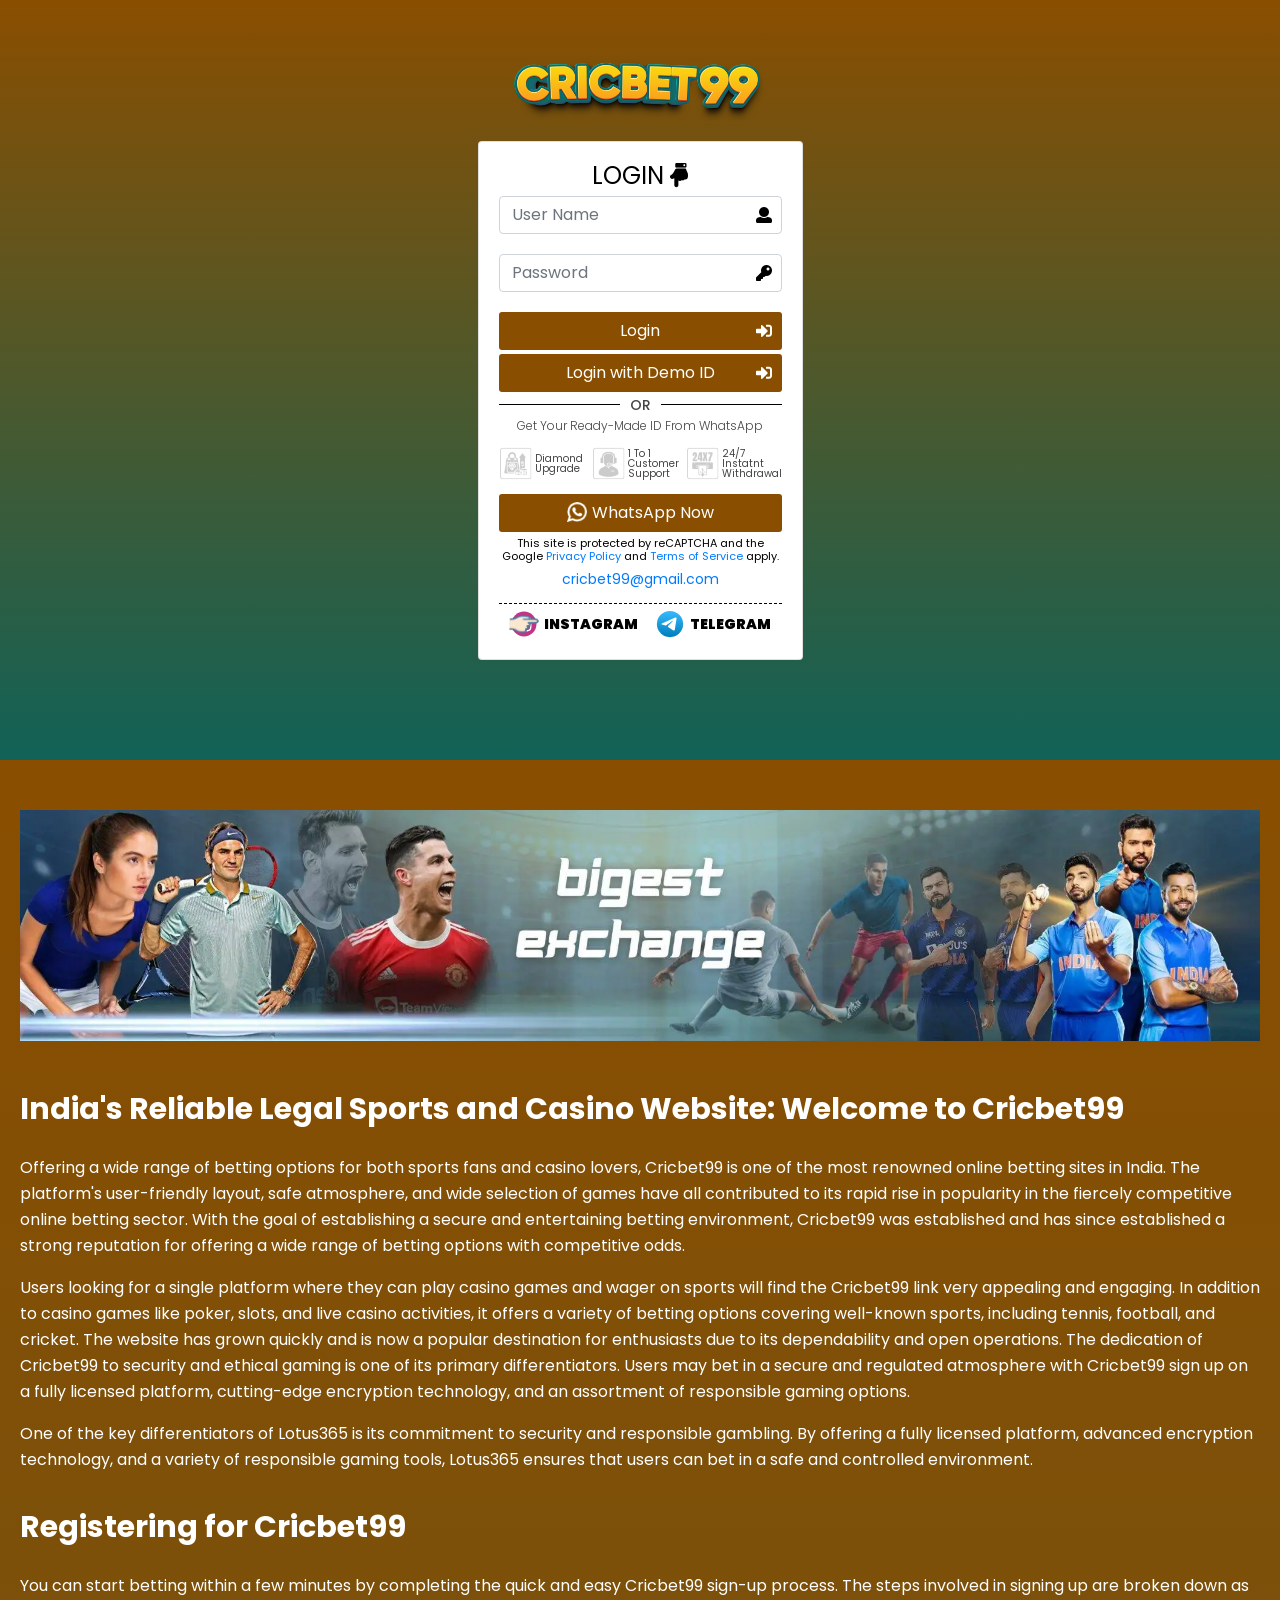
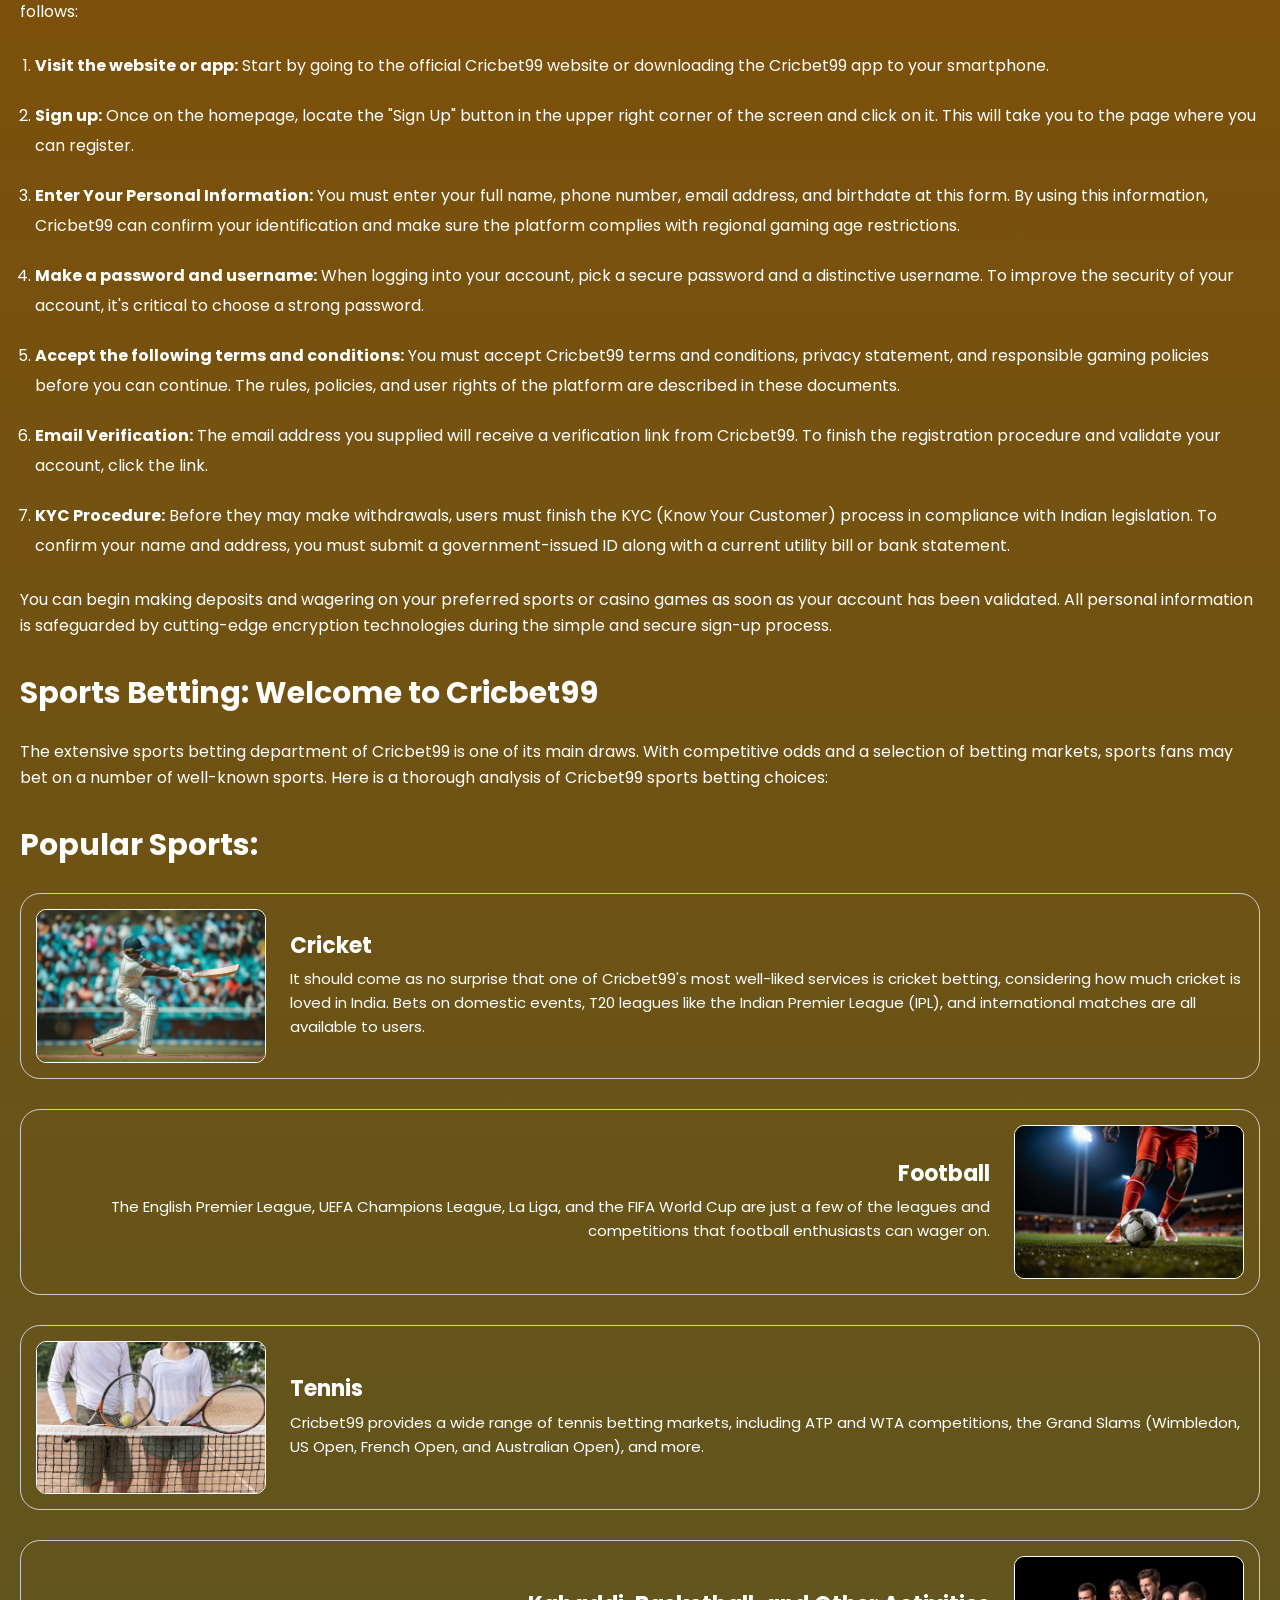
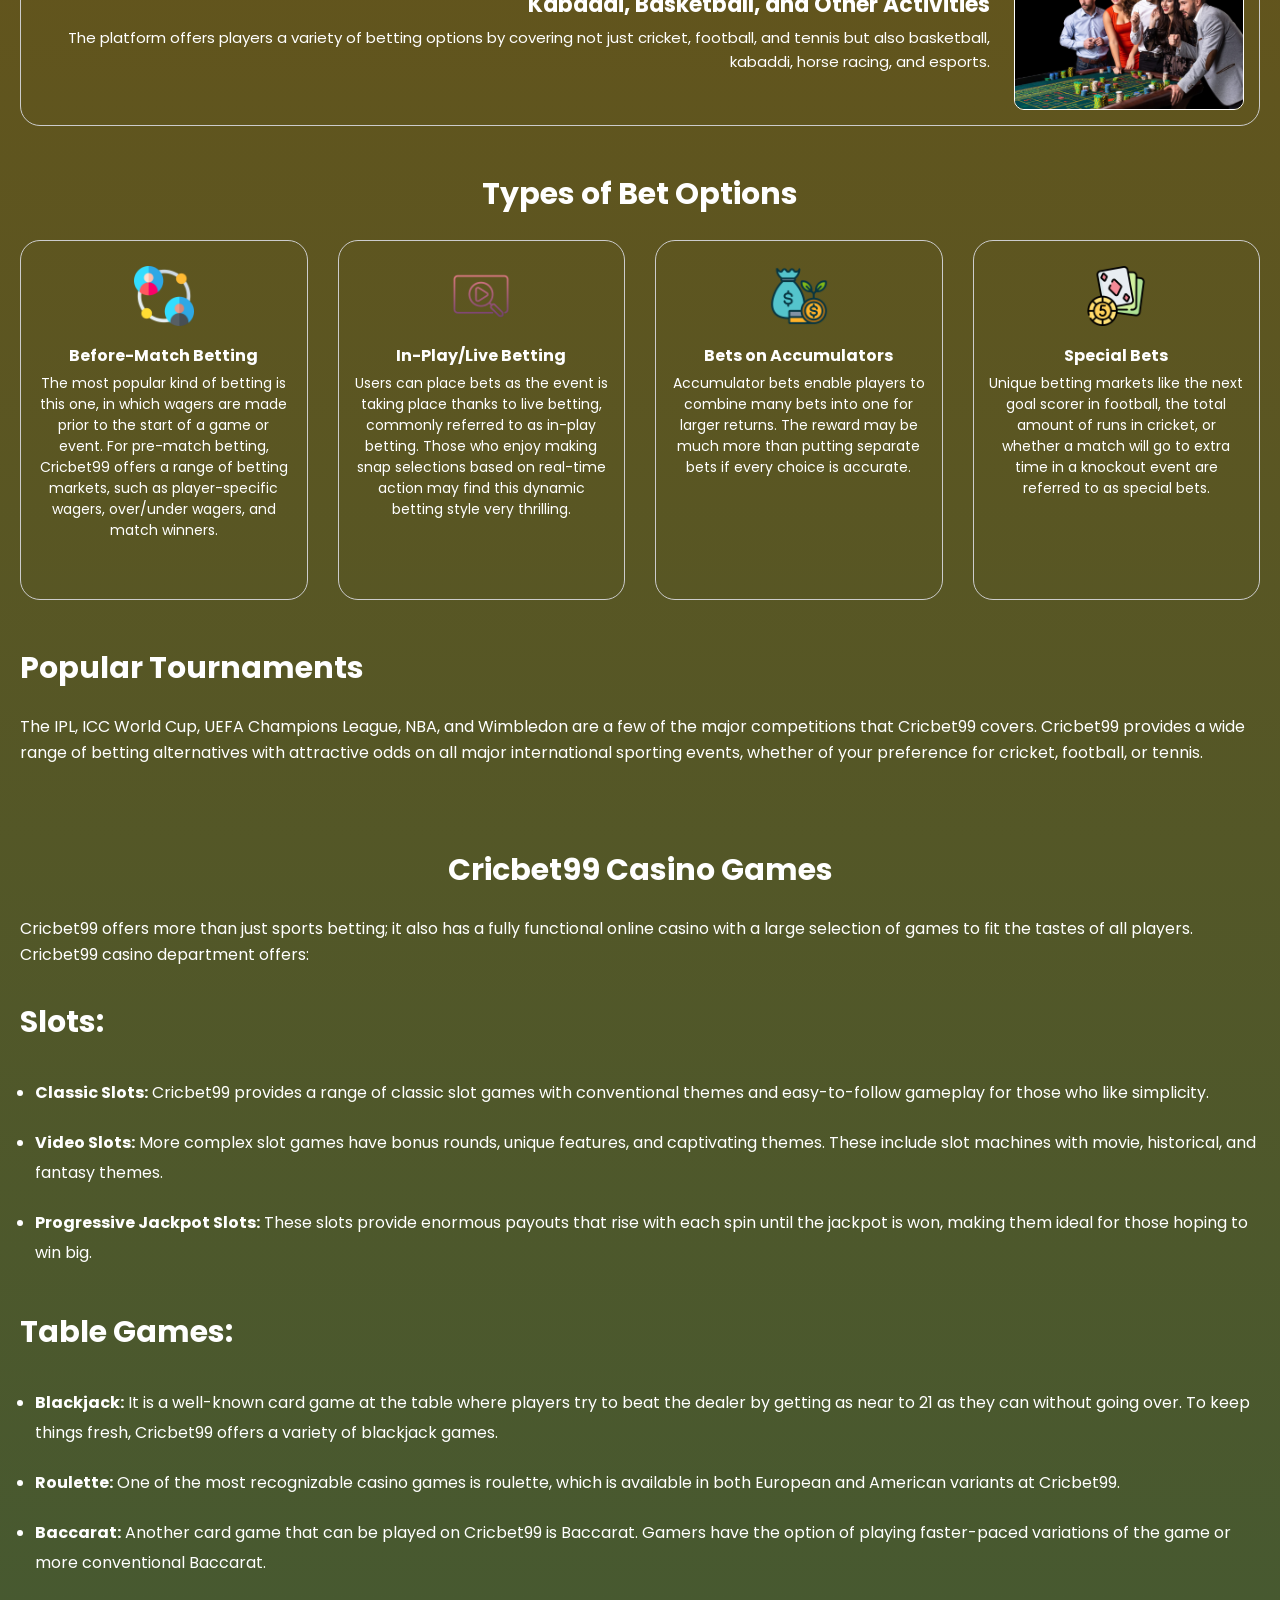
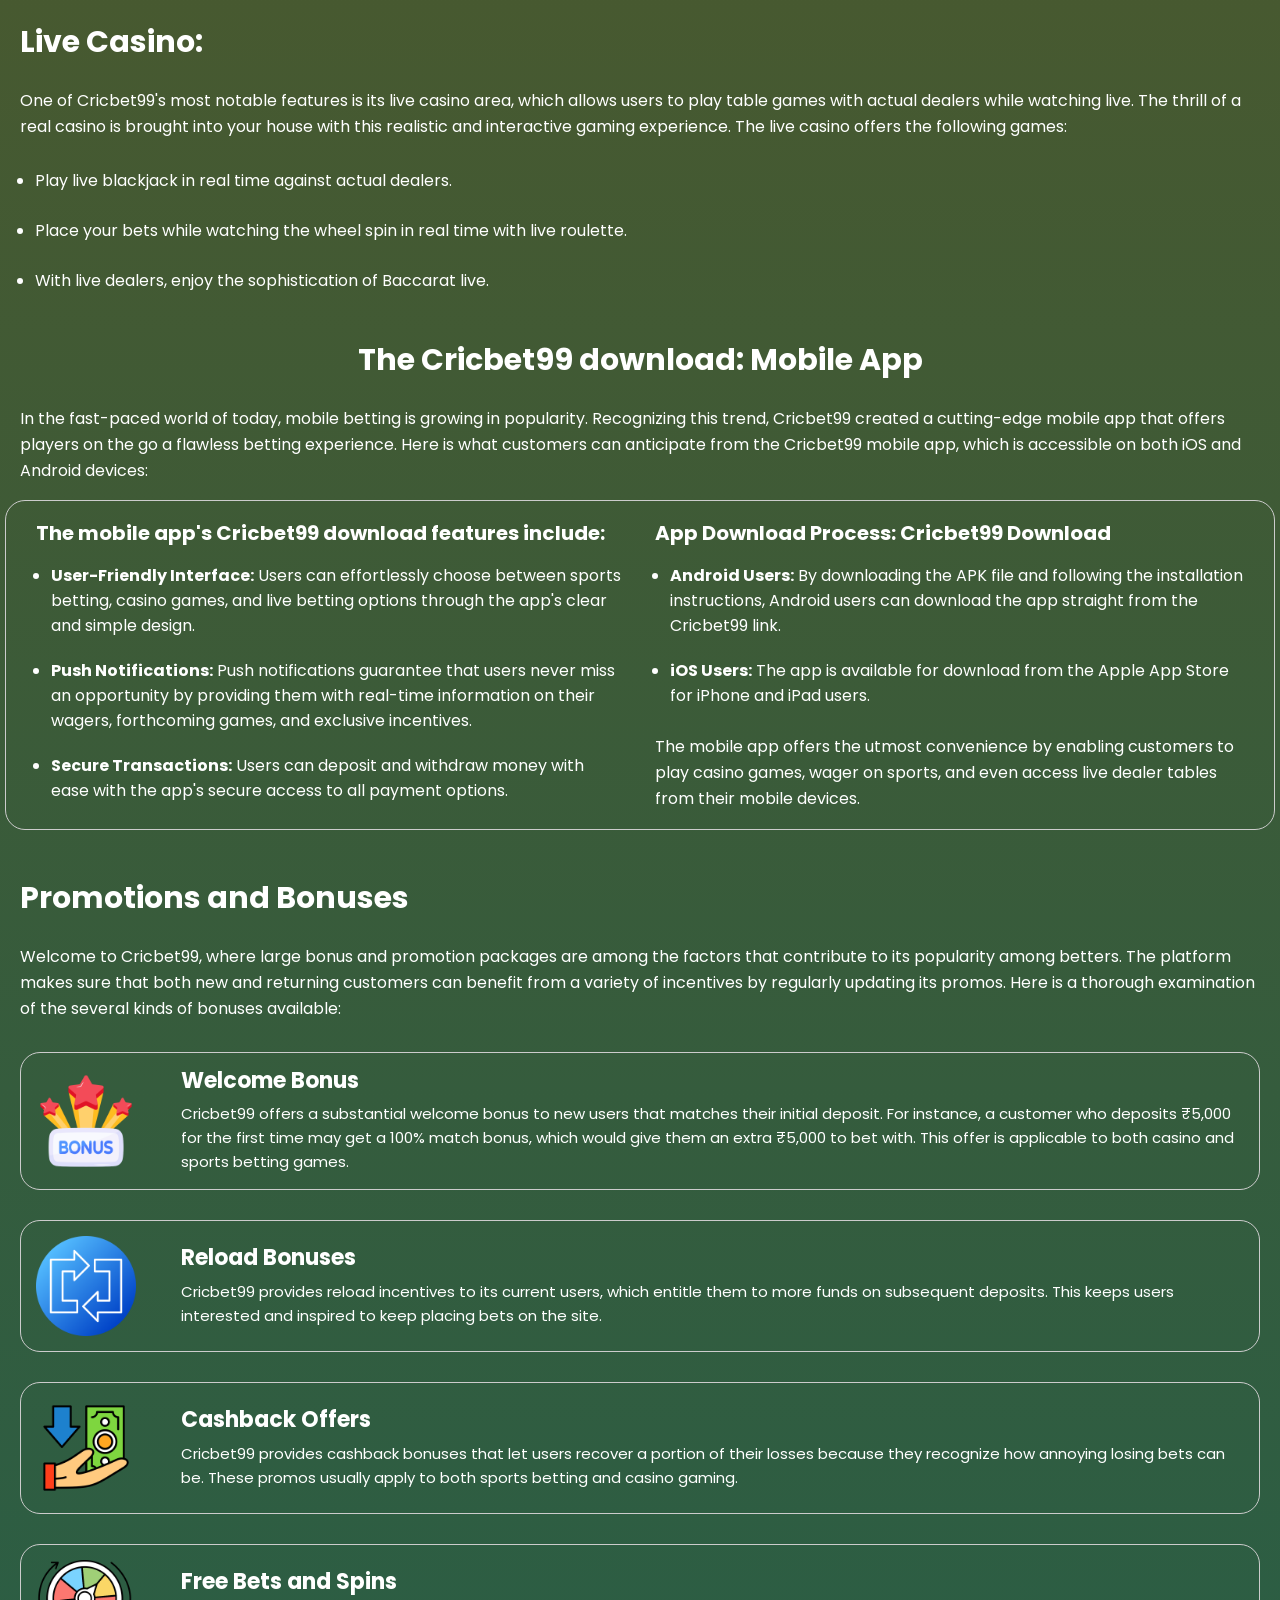
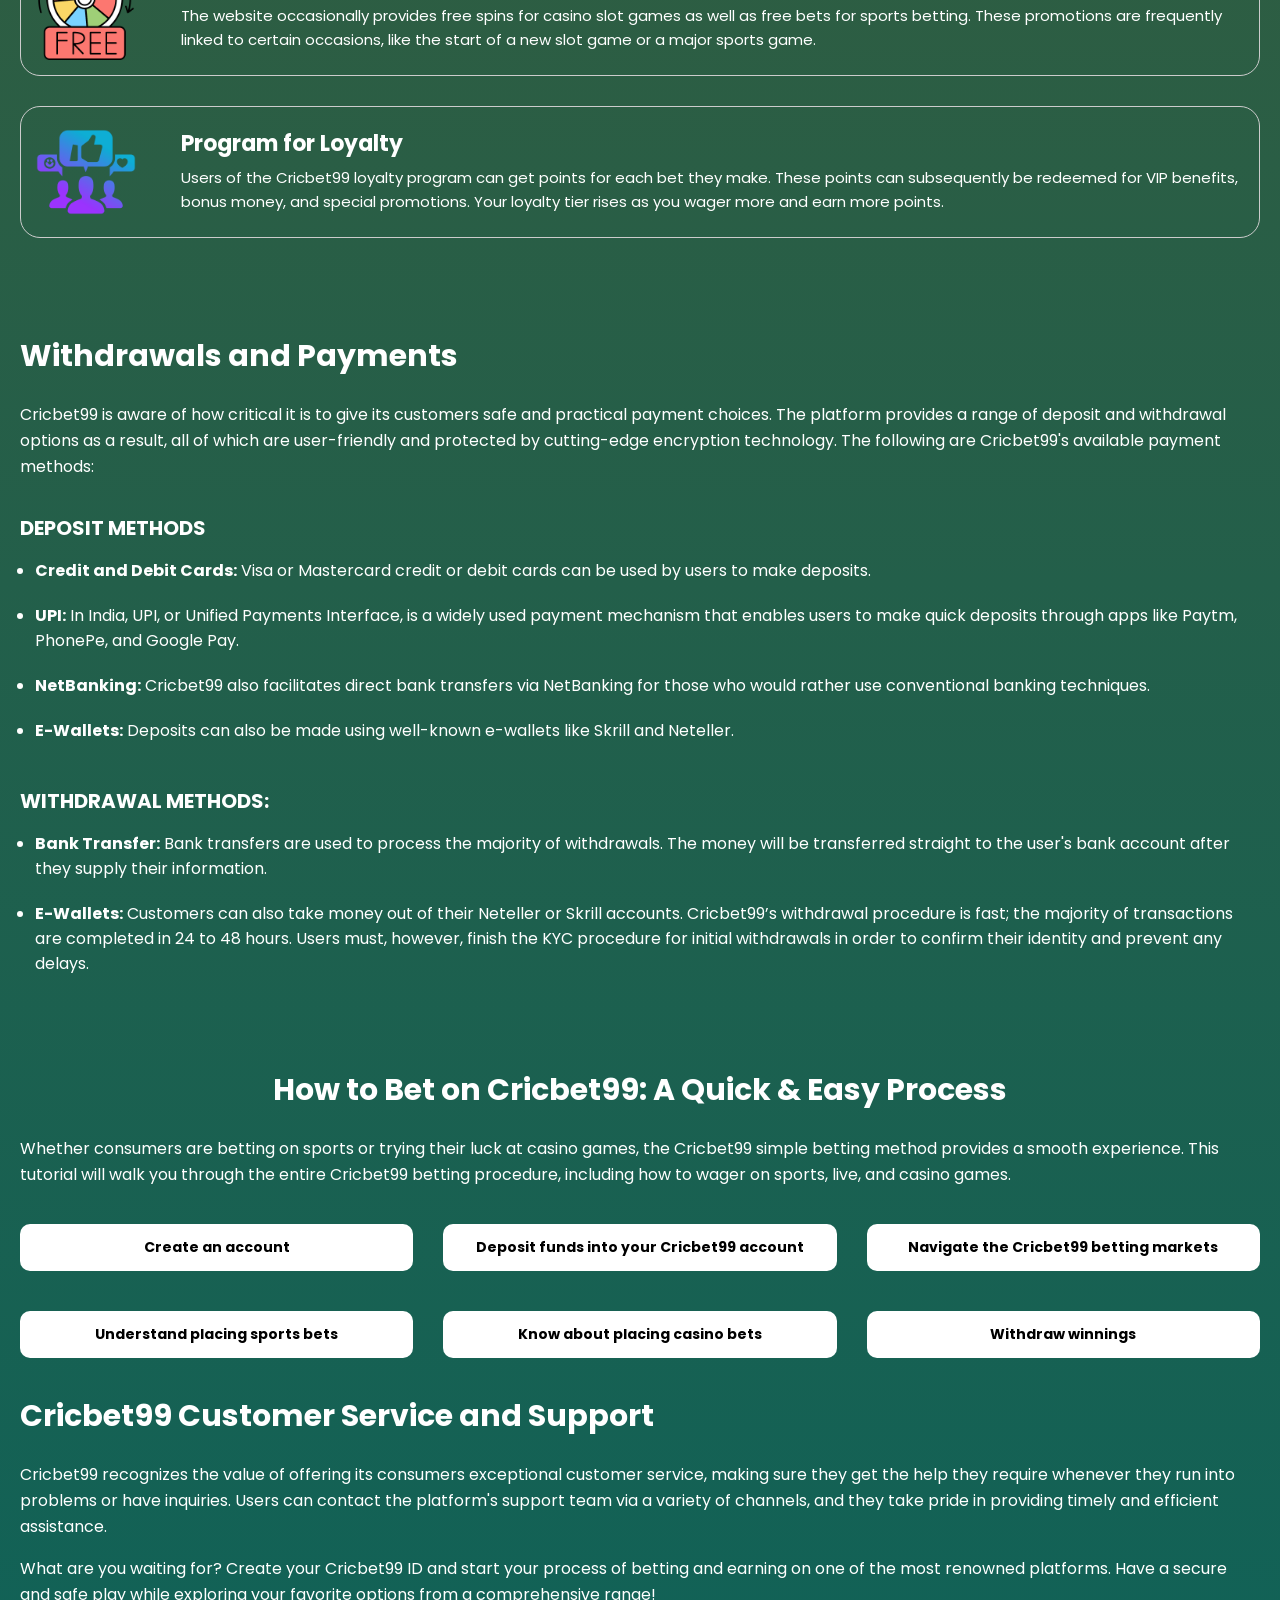
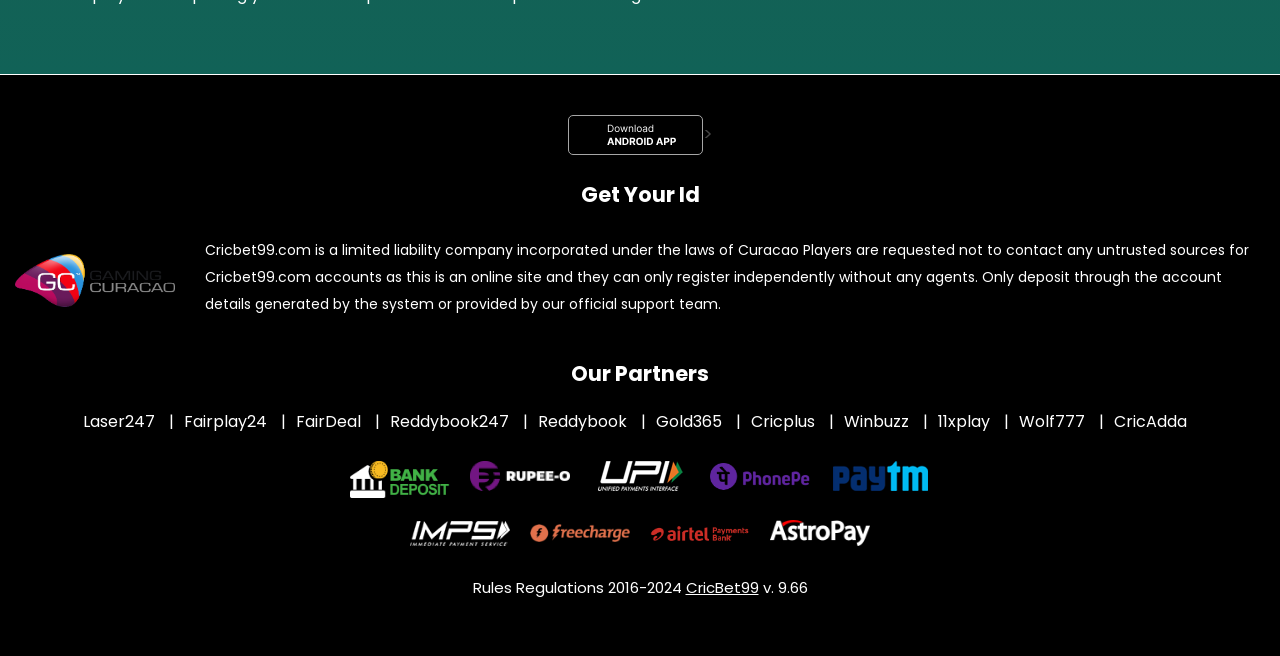
<file: index.html>
<!doctype html>
<html lang="en">

    <head>
        <meta charset="utf-8" />
        <meta name="viewport" content="width=device_display, initial-scale=1.0" />
        <link rel="shortcut icon" href="assets/images/favicon.png" />
		<link href="https://fonts.googleapis.com/css2?family=Poppins:ital,wght@0,100;0,200;0,300;0,400;0,500;0,600;0,700;0,800;0,900;1,100;1,200;1,300;1,400;1,500;1,600;1,700;1,800;1,900&display=swap" rel="stylesheet">
		<link rel="stylesheet" href="css/all.css"  />
        <link rel="stylesheet" href="css/style.css" type="text/css" />
        <link rel="stylesheet" href="css/bootstrap.min.css" type="text/css" />
        <link rel="stylesheet" href="css/frontend.min.css?ver=3.24.4" type="text/css" />
		<link rel="stylesheet" href="css/owl.carousel.min.css">
		<meta name="google-site-verification" content="UIJSJwscGbzwhxv5Z4E9R6DCftJrfGhC1sVQ5tXFrBc" />
        <meta name='robots' content='index, follow, max-image-preview:large, max-snippet:-1, max-video-preview:-1' />
        <title>Cricbet99 India - Login to Official Online Casino & Sports Betting Website</title>
        <meta name="title" content="Cricbet99 India - Login to Official Online Casino & Sports Betting Website" />
        <meta name="description" content="CricBet99 India Official Website. Register and Get CricBet99 ID. Easy Refill and Withdrawal. 400% Welcome Bonus. Login to CricBet99.com Account Today." />
        <meta name="keywords" content="welcome to cricbet99, cricbet99, cricbet99 login, cricbet99.com, cricbet99.club, cricbet99 login link, cricbet99 reddy anna, cricbet99 mahadevbook, cricbet99 register login, cricbet99 download, cricbet99 link, cricbet99 ID login, cricbet99 download apk, cricbet99 sign up, cricbet99 ID, cricbet99 club" />
        <link rel="canonical" href="https://cricbet99.exchange/" />
        
        <!-- Facebook Meta Tags -->
        <meta property="og:url" content="https://cricbet99.exchange/">
        <meta property="og:type" content="website">
        <meta property="og:logo" content="https://cricbet99.exchange/images/logo.png" />
        <meta property="og:title" content="CricBet99 India - Login to Official Online Casino & Sports Betting Website">
        <meta property="og:description" content="CricBet99 is India's ultimate destination for thrilling sports betting, live casino action, and fantasy gaming! Daily more than 5000+ sports games available in CricBet99.com website. Automatic deposit and withdrawal facilities, best betting odds, and 100% trusted and genuine. Login to CricBet99 account today.">
        <meta property="og:keywords" content="welcome to cricbet99, cricbet99, cricbet99 login, cricbet99.com, cricbet99.club, cricbet99 login link, cricbet99 reddy anna, cricbet99 mahadevbook, cricbet99 register login, cricbet99 download, cricbet99 link, cricbet99 ID login, cricbet99 download apk, cricbet99 sign up, cricbet99 ID, cricbet99 club" />
        <meta property="og:image" content="https://cricbet99.exchange/images/logo.png">

        <!-- Twitter Meta Tags -->
        <meta name="twitter:card" content="summary_large_image">
        <meta property="twitter:domain" content="cricbet99.exchange">
        <meta property="twitter:url" content="https://cricbet99.exchange/">
        <meta name="twitter:title" content="CricBet99 India - Login to Official Online Casino & Sports Betting Website">
        <meta name="twitter:description" content="CricBet99 is India's ultimate destination for thrilling sports betting, live casino action, and fantasy gaming! Daily more than 5000+ sports games available in CricBet99.com website. Automatic deposit and withdrawal facilities, best betting odds, and 100% trusted and genuine. Login to CricBet99 account today.">
        <meta name="twitter:keywords" content="welcome to cricbet99, cricbet99, cricbet99 login, cricbet99.com, cricbet99.club, cricbet99 login link, cricbet99 reddy anna, cricbet99 mahadevbook, cricbet99 register login, cricbet99 download, cricbet99 link, cricbet99 ID login, cricbet99 download apk, cricbet99 sign up, cricbet99 ID, cricbet99 club">
        <meta name="twitter:image" content="https://cricbet99.exchange/images/logo.png">
        
<script type="application/ld+json">
{
  "@context": "https://schema.org",
  "@type": "WebSite",
  "url": "https://cricbet99.exchange/",
  "name": "CricBet99",
  "description": "CricBet99 is India's ultimate destination for thrilling sports betting, live casino action, and fantasy gaming! Daily more than 5000+ sports games available in CricBet99.com website. Automatic deposit and withdrawal facilities, best betting odds, and 100% trusted and genuine. Login to CricBet99 account today.",
  "publisher": {
    "@type": "SportsOrganization",
    "name": "CricBet99",
    "url": "https://cricbet99.exchange/"
  },
  "sameAs": [
    "https://www.instagram.com/cricbet99_official/",
    "https://telegram.me/Cricbet99Tg"
  ],
  "mainEntityOfPage": "https://cricbet99.exchange/",
  "keywords": "welcome to cricbet99, cricbet99, cricbet99 login, cricbet99.com, cricbet99.club, cricbet99 login link, cricbet99 reddy anna, cricbet99 mahadevbook, cricbet99 register login, cricbet99 download, cricbet99 link, cricbet99 ID login, cricbet99 download apk, cricbet99 sign up, cricbet99 ID, cricbet99 club",
  "potentialAction": {
    "@type": "SearchAction",
    "target": "https://cricbet99.exchange/search?q={search_term_string}",
    "query-input": "required name=search_term_string"
  }
}
</script>         
        
<script type="application/ld+json">
{
  "@context": "https://schema.org",
  "@type": "SportsOrganization",
  "name": "CricBet99",
  "url": "https://cricbet99.exchange/",
  "logo": "https://cricbet99.com/images/logo.png",
  "description": "CricBet99 is India's No.1 Gaming Website. Daily, more than 500+ sports games are available on CricBet99.com. Automatic deposit and withdrawal. 24/7 services available.",
  "sport": "Cricket",
  "foundingDate": "2021",
  "founders": {
    "@type": "Person",
    "name": "Reddy Anna"
  },
  "contactPoint": {
    "@type": "ContactPoint",
    "contactType": "Customer Service",
    "telephone": "+91-365-297-9035",
    "email": "support@cricbet99.com",
    "areaServed": "IN",
    "availableLanguage": "English"
  },
  "sameAs": [
    "https://www.instagram.com/cricbet99_official/",
    "https://twitter.com/cricbet99",
    "https://telegram.me/Cricbet99Tg"
  ]
}
</script>
		
		<style>
		:root {
    --theme1-bg: #000;
    --theme1-bg90: #1a3da6E6;
    --theme2-bg: #8000FF;
    --theme2-bg70: #0f2462B3;
    --theme2-bg85: #9430FF;
    --primary-color: #fff;
    --secondary-color: #fff;
}
.handicon{width:30px!important;position:absolute;left:10px}.slide-right{animation:slide-right 2s cubic-bezier(.785,.135,.15,.86) infinite alternate both}@keyframes slide-right{0%{transform:translateX(0)}to{transform:translateX(20px)}}.social_connect{text-align:center;border-top:1px dashed var(--theme1-bg);margin-top:10px;padding-top:5px}.social_connect, .social_connect   a{display:flex;justify-content:center}.social_connect   a{text-decoration:none;align-items:center;margin:0 3%}.social_connect   a:hover{text-decoration:none;border:none;color:var(--theme1-bg)}.social_connect   a   span{font-size:14px;font-weight:900;margin-left:5px;color:#000;text-transform:uppercase}.social_connect   a   svg{height:30px;width:30px}.forgotpass{color:#fff;text-transform:capitalize;margin-top:5%;font-size:15px;background:#ff8c00;padding:8px 18px;border-radius:8px;display:block;width:100%;justify-content:center;display:flex;align-items:center}.forgotpass   small{font-size:15px;border-bottom:1px solid}.forgotpass   i{color:#fff;margin:0 10px}.btn-close{position:absolute;right:15px;color:var(--primary-color);opacity:1;top:10px;font-size:25px}.whatsapp_ids_section{margin-top:5px}.whatsapp_ids_section   span{width:100%;display:flex;align-items:center;color:#000;position:relative;font-size:12px;justify-content:center;margin-bottom:1px}.whatsapp_ids_section   span:after, .whatsapp_ids_section   span:before{content:"";background:var(--theme1-bg);height:1px}.whatsapp_ids_section   span:before{width:150px;position:relative;right:10px}.whatsapp_ids_section   span:after{width:150px;left:10px;position:relative}.whatsapp_ids_section   h4{text-align:center;color:#000;font-size:16px;text-transform:capitalize;font-weight:300;margin-bottom:0}.wis_div{display:flex;align-items:center}.wis_div   img{width:45px!important;height:45px;margin:10px 0;filter:grayscale(1)}.wis_div   b{color:#000;font-weight:300;text-transform:capitalize;font-size:9px;margin-left:3px}a.whatsapp_link{text-align:center;display:flex;background:var(--theme1-bg);border-radius:5px;color:#fff;text-transform:uppercase;text-decoration:none;padding:14px;font-size:18px;position:relative;align-items:center;justify-content:center}a.whatsapp_link   img{margin-right:10px!important;width:30px;margin:0;filter:invert(1)}</style>
    </head>

    <body>
		<!--header>
		<div class="container-fluid">
		<div class="image">
			<img src="images/cricplus-logo.webp" class="img-fluid">
		</div>
		</div>
		</header-->
		<div class="global-container login-container">
		<div class="login-wrapper">
		<div class="image">
			<img src="assets/images/logo.png" alt="Cricbet99" class="img-fluid">
		</div>
		<div class="card login-form">
		<div class="card-body">
			<h3 class="card-title text-center">LOGIN <i class="fa fa-hand-point-down"></i></h3>
			<div class="card-text">
				<form>
					<div class="form-group">
						<div class="field-01">
						<input type="text" class="form-control form-control-sm" id="loginName" placeholder="User Name">
						<i class="fa fa-user"></i>
						</div>
					</div>
					<div class="form-group">
						<div class="field-01">
						<input type="password" class="form-control form-control-sm" id="password" placeholder="Password">
						<i class="fa fa-key"></i>
						</div>
					</div>
					<button onclick="checkLogin()" type="button" class="btn btn-primary btn-block">Login <i class="fa fa-sign-in-alt"></i></button>
					<button type="submit" class="btn btn-primary btn-block">Login with Demo ID <i class="fa fa-sign-in-alt"></i></button>
					
					<div class="whatapp-opt">
					<div class="or"><span>OR</span></div>
					<h3>Get your ready-made ID from whatsApp</h3>
					<div class="icons-info">
						<div class="box">
							<img _ngcontent-ksd-c44="" src="assets/images/diamond.png" alt="diamond upgrade" class="icon"> diamond upgrade
						</div>
						<div class="box">
							<img _ngcontent-ksd-c44="" src="assets/images/call-supprot.png" alt="1 to 1 customer support" class="icon"> 1 to 1 customer support
						</div>
						<div class="box">
							<img _ngcontent-ksd-c44="" src="assets/images/withdraw.png" alt="24/7 instatnt withdrawal" class="icon"> 24/7 instatnt withdrawal
						</div>
					</div>
					<button type="submit" class="btn btn-primary btn-block"><img src="assets/images/whatsapp.png" alt="WhatsApp Now" class="icon"> WhatsApp Now</button>
					</div>
					
					<div class="sign-up text-center">
						This site is protected by reCAPTCHA and the Google <a href="#">Privacy Policy</a> and <a href="#">Terms of Service</a> apply. 						
					</div>
					<p _ngcontent-gwq-c42="" class="mt-1 align-center" style="margin-bottom: 0px;text-align:center"><a _ngcontent-gwq-c42="" class="mail-link" href="mailto:cricbet99@gmail.com">cricbet99@gmail.com</a></p>
					<div class="link-up social_connect">
						<img _ngcontent-ksd-c44="" src="assets/images/hand.png" alt="Cricbet99" class="slide-right handicon">
						
						<a _ngcontent-ksd-c44="" target="_blank" href="https://www.instagram.com/cricbet99_official/"><svg _ngcontent-ksd-c44="" width="40px" height="40px" viewBox="0 0 48 48" fill="none" xmlns="http://www.w3.org/2000/svg"><circle _ngcontent-ksd-c44="" cx="24" cy="24" r="20" fill="#C13584"></circle><path _ngcontent-ksd-c44="" d="M24 14.1622C27.2041 14.1622 27.5837 14.1744 28.849 14.2321C30.019 14.2855 30.6544 14.481 31.0773 14.6453C31.6374 14.863 32.0371 15.123 32.457 15.5429C32.877 15.9629 33.137 16.3626 33.3547 16.9227C33.519 17.3456 33.7145 17.981 33.7679 19.1509C33.8256 20.4163 33.8378 20.7958 33.8378 23.9999C33.8378 27.2041 33.8256 27.5836 33.7679 28.849C33.7145 30.019 33.519 30.6543 33.3547 31.0772C33.137 31.6373 32.877 32.0371 32.4571 32.457C32.0371 32.8769 31.6374 33.1369 31.0773 33.3546C30.6544 33.519 30.019 33.7144 28.849 33.7678C27.5839 33.8255 27.2044 33.8378 24 33.8378C20.7956 33.8378 20.4162 33.8255 19.151 33.7678C17.981 33.7144 17.3456 33.519 16.9227 33.3546C16.3626 33.1369 15.9629 32.8769 15.543 32.457C15.1231 32.0371 14.863 31.6373 14.6453 31.0772C14.481 30.6543 14.2855 30.019 14.2321 28.849C14.1744 27.5836 14.1622 27.2041 14.1622 23.9999C14.1622 20.7958 14.1744 20.4163 14.2321 19.1509C14.2855 17.981 14.481 17.3456 14.6453 16.9227C14.863 16.3626 15.123 15.9629 15.543 15.543C15.9629 15.123 16.3626 14.863 16.9227 14.6453C17.3456 14.481 17.981 14.2855 19.151 14.2321C20.4163 14.1744 20.7959 14.1622 24 14.1622ZM24 12C20.741 12 20.3323 12.0138 19.0524 12.0722C17.7752 12.1305 16.9028 12.3333 16.1395 12.63C15.3504 12.9366 14.6812 13.3469 14.0141 14.0141C13.3469 14.6812 12.9366 15.3504 12.63 16.1395C12.3333 16.9028 12.1305 17.7751 12.0722 19.0524C12.0138 20.3323 12 20.741 12 23.9999C12 27.259 12.0138 27.6676 12.0722 28.9475C12.1305 30.2248 12.3333 31.0971 12.63 31.8604C12.9366 32.6495 13.3469 33.3187 14.0141 33.9859C14.6812 34.653 15.3504 35.0633 16.1395 35.3699C16.9028 35.6666 17.7752 35.8694 19.0524 35.9277C20.3323 35.9861 20.741 35.9999 24 35.9999C27.259 35.9999 27.6677 35.9861 28.9476 35.9277C30.2248 35.8694 31.0972 35.6666 31.8605 35.3699C32.6496 35.0633 33.3188 34.653 33.9859 33.9859C34.653 33.3187 35.0634 32.6495 35.37 31.8604C35.6667 31.0971 35.8695 30.2248 35.9278 28.9475C35.9862 27.6676 36 27.259 36 23.9999C36 20.741 35.9862 20.3323 35.9278 19.0524C35.8695 17.7751 35.6667 16.9028 35.37 16.1395C35.0634 15.3504 34.653 14.6812 33.9859 14.0141C33.3188 13.3469 32.6496 12.9366 31.8605 12.63C31.0972 12.3333 30.2248 12.1305 28.9476 12.0722C27.6677 12.0138 27.259 12 24 12Z" fill="white"></path><path _ngcontent-ksd-c44="" d="M24.0059 17.8433C20.6026 17.8433 17.8438 20.6021 17.8438 24.0054C17.8438 27.4087 20.6026 30.1675 24.0059 30.1675C27.4092 30.1675 30.1681 27.4087 30.1681 24.0054C30.1681 20.6021 27.4092 17.8433 24.0059 17.8433ZM24.0059 28.0054C21.7968 28.0054 20.0059 26.2145 20.0059 24.0054C20.0059 21.7963 21.7968 20.0054 24.0059 20.0054C26.2151 20.0054 28.0059 21.7963 28.0059 24.0054C28.0059 26.2145 26.2151 28.0054 24.0059 28.0054Z" fill="white"></path><path _ngcontent-ksd-c44="" d="M31.8507 17.5963C31.8507 18.3915 31.206 19.0363 30.4107 19.0363C29.6154 19.0363 28.9707 18.3915 28.9707 17.5963C28.9707 16.801 29.6154 16.1562 30.4107 16.1562C31.206 16.1562 31.8507 16.801 31.8507 17.5963Z" fill="white"></path></svg><span _ngcontent-ksd-c44="">Instagram</span></a>
						<a _ngcontent-ksd-c44="" target="_blank" href="https://telegram.me/Cricbet99Tg"><svg _ngcontent-ksd-c44="" width="40px" height="40px" viewBox="0 0 32 32" fill="none" xmlns="http://www.w3.org/2000/svg"><circle _ngcontent-ksd-c44="" cx="16" cy="16" r="14" fill="url(#paint0_linear_87_7225)"></circle><path _ngcontent-ksd-c44="" d="M22.9866 10.2088C23.1112 9.40332 22.3454 8.76755 21.6292 9.082L7.36482 15.3448C6.85123 15.5703 6.8888 16.3483 7.42147 16.5179L10.3631 17.4547C10.9246 17.6335 11.5325 17.541 12.0228 17.2023L18.655 12.6203C18.855 12.4821 19.073 12.7665 18.9021 12.9426L14.1281 17.8646C13.665 18.3421 13.7569 19.1512 14.314 19.5005L19.659 22.8523C20.2585 23.2282 21.0297 22.8506 21.1418 22.1261L22.9866 10.2088Z" fill="white"></path><defs _ngcontent-ksd-c44=""><linearGradient _ngcontent-ksd-c44="" id="paint0_linear_87_7225" x1="16" y1="2" x2="16" y2="30" gradientUnits="userSpaceOnUse"><stop _ngcontent-ksd-c44="" stop-color="#37BBFE"></stop><stop _ngcontent-ksd-c44="" offset="1" stop-color="#007DBB"></stop></linearGradient></defs></svg><span _ngcontent-ksd-c44="">Telegram</span></a>
					</div>
				</form>
			</div>
		</div>
	</div>
	</div>

	</div>
	
	<div class="contentSectionContainerMain">
    <div class="container">
		
        <div class="row">
		<div class="banner-image"><img src="assets/images/banner2.webp" alt="Cricbet99" style="width:100%;"/><div>
        <div class="section-one">
		<h1 class="heading-title">India's Reliable Legal Sports and Casino Website: Welcome to Cricbet99 </h1>
		<p>Offering a wide range of betting options for both sports fans and casino lovers, Cricbet99 is one of the most renowned online betting sites in India. The platform's user-friendly layout, safe atmosphere, and wide selection of games have all contributed to its rapid rise in popularity in the fiercely competitive online betting sector. With the goal of establishing a secure and entertaining betting environment, Cricbet99 was established and has since established a strong reputation for offering a wide range of betting options with competitive odds.   </p>
<p>Users looking for a single platform where they can play casino games and wager on sports will find the Cricbet99 link very appealing and engaging. In addition to casino games like poker, slots, and live casino activities, it offers a variety of betting options covering well-known sports, including tennis, football, and cricket. The website has grown quickly and is now a popular destination for enthusiasts due to its dependability and open operations. The dedication of Cricbet99 to security and ethical gaming is one of its primary differentiators. Users may bet in a secure and regulated atmosphere with Cricbet99 sign up on a fully licensed platform, cutting-edge encryption technology, and an assortment of responsible gaming options.</p>
		
		<p>One of the key differentiators of Lotus365 is its commitment to security and responsible gambling. By offering a fully licensed platform, advanced encryption technology, and a variety of responsible gaming tools, Lotus365 ensures that users can bet in a safe and controlled environment.</p>		
		
		<h2 class="heading-title">Registering for Cricbet99 </h2>
		<p>You can start betting within a few minutes by completing the quick and easy Cricbet99 sign-up process. The steps involved in signing up are broken down as follows:</p>
		<ol>			
			<li><strong>Visit the website or app:</strong> Start by going to the official Cricbet99 website or downloading the Cricbet99 app to your smartphone.</li>
 
			<li><strong>Sign up:</strong> Once on the homepage, locate the "Sign Up" button in the upper right corner of the screen and click on it. This will take you to the page where you can register. </li>
			 
			<li><strong>Enter Your Personal Information:</strong> You must enter your full name, phone number, email address, and birthdate at this form. By using this information, Cricbet99 can confirm your identification and make sure the platform complies with regional gaming age restrictions.  </li>
			 
			<li><strong>Make a password and username:</strong> When logging into your account, pick a secure password and a distinctive username. To improve the security of your account, it's critical to choose a strong password.    </li>
			 
			<li><strong>Accept the following terms and conditions:</strong> You must accept Cricbet99 terms and conditions, privacy statement, and responsible gaming policies before you can continue. The rules, policies, and user rights of the platform are described in these documents. </li>
			 
			<li><strong>Email Verification:</strong> The email address you supplied will receive a verification link from Cricbet99. To finish the registration procedure and validate your account, click the link.</li>
			 
			<li><strong>KYC Procedure:</strong> Before they may make withdrawals, users must finish the KYC (Know Your Customer) process in compliance with Indian legislation. To confirm your name and address, you must submit a government-issued ID along with a current utility bill or bank statement.</li>
		</ol>
		
		<p>You can begin making deposits and wagering on your preferred sports or casino games as soon as your account has been validated. All personal information is safeguarded by cutting-edge encryption technologies during the simple and secure sign-up process.</p>
		</div>
		
		<div class="section-two">
		<h2 class="heading-title">Sports Betting: Welcome to Cricbet99 </h2>
		<p>The extensive sports betting department of Cricbet99 is one of its main draws. With competitive odds and a selection of betting markets, sports fans may bet on a number of well-known sports. Here is a thorough analysis of Cricbet99 sports betting choices: </p>
		<h2 class="heading-title nbs">Popular Sports:</h2>
		<div class="image-box-wrapper">
		<div class="imageRow left">
			<div class="image-box-img">
			<img src="assets/images/portrait-person-playing-cricket-sport.jpg" alt="Cricket" class="img-responsive">
			</div>
			<div class="image-box-content">
			<h3 class="heading-title">Cricket</h3>
			<p>It should come as no surprise that one of Cricbet99's most well-liked services is cricket betting, considering how much cricket is loved in India. Bets on domestic events, T20 leagues like the Indian Premier League (IPL), and international matches are all available to users. </p>
			</div>
		</div>
		
		<div class="imageRow right">			
			<div class="image-box-content">
			<h3 class="heading-title">Football</h3>
			<p>The English Premier League, UEFA Champions League, La Liga, and the FIFA World Cup are just a few of the leagues and competitions that football enthusiasts can wager on. </p>
			</div>
			<div class="image-box-img">
			<img src="assets/images/soccer-player-field-with-ball.jpg" alt="Football" class="img-responsive">
			</div>
		</div>
		
		<div class="imageRow left">
			<div class="image-box-img">
			<img src="assets/images/front-view-couple-tennis-court-2048x1365.jpg" alt="Tennis" class="img-responsive">
			</div>
			<div class="image-box-content">
			<h3 class="heading-title">Tennis</h3>
			<p>Cricbet99 provides a wide range of tennis betting markets, including ATP and WTA competitions, the Grand Slams (Wimbledon, US Open, French Open, and Australian Open), and more.</p>
			</div>
		</div>
		
		<div class="imageRow right">			
			<div class="image-box-content">
			<h3 class="heading-title">Kabaddi, Basketball, and Other Activities</h3>
			<p>The platform offers players a variety of betting options by covering not just cricket, football, and tennis but also basketball, kabaddi, horse racing, and esports.</p>
			</div>
			<div class="image-box-img">
			<img src="assets/images/group-young-people-roulette-table-casino-black-background-3-2048x1365.jpg" alt="Kabaddi, Basketball, and Other Activities" class="img-responsive">
			</div>
		</div>
		</div>
		</div>

		<div class="section-three">
			<h2 class="heading-title text-center">Types of Bet Options  </h2>
			<div class="four-col-wrap">
			<div class="row">
				<div class="col-sm-3">
				<div class="box">
				<div class="image"><img src="assets/images/link.png" alt="Before-Match Betting" class="img-responsive"></div>
				<h4 class="box-title">Before-Match Betting</h4>
				<p> The most popular kind of betting is this one, in which wagers are made prior to the start of a game or event. For pre-match betting, Cricbet99 offers a range of betting markets, such as player-specific wagers, over/under wagers, and match winners. </p>
				</div>
				</div>
				<div class="col-sm-3">
				<div class="box">
				<div class="image"><img src="assets/images/searching.png" alt="In-Play/Live Betting" class="img-responsive"></div>
				<h4 class="box-title">In-Play/Live Betting</h4>
				<p> Users can place bets as the event is taking place thanks to live betting, commonly referred to as in-play betting. Those who enjoy making snap selections based on real-time action may find this dynamic betting style very thrilling. </p>
				</div>
				</div>
				<div class="col-sm-3">
				<div class="box">
				<div class="image"><img src="assets/images/wealth-accumulation.png" alt="Bets on Accumulators" class="img-responsive"></div>
				<h4 class="box-title">Bets on Accumulators</h4>
				<p> Accumulator bets enable players to combine many bets into one for larger returns. The reward may be much more than putting separate bets if every choice is accurate. </p>
				</div>
				</div>
				<div class="col-sm-3">
				<div class="box">
				<div class="image"><img src="assets/images/gambling.png" alt="Special Bets" class="img-responsive"></div>
				<h4 class="box-title">Special Bets</h4>
				<p> Unique betting markets like the next goal scorer in football, the total amount of runs in cricket, or whether a match will go to extra time in a knockout event are referred to as special bets. </p>
				</div>
				</div>
			</div>					
			</div>
			<h4 class="heading-title">Popular Tournaments</h4>
			<p>The IPL, ICC World Cup, UEFA Champions League, NBA, and Wimbledon are a few of the major competitions that Cricbet99 covers. Cricbet99 provides a wide range of betting alternatives with attractive odds on all major international sporting events, whether of your preference for cricket, football, or tennis.</p>
		</div>
		
		<div class="section-four">
			<h2 class="heading-title text-center">Cricbet99 Casino Games</h2>
			<p>Cricbet99 offers more than just sports betting; it also has a fully functional online casino with a large selection of games to fit the tastes of all players. Cricbet99 casino department offers: </p>
			
			<h3 class="heading-title">Slots:</h3>
			<ul>
				<li>
					<strong>Classic Slots:</strong> Cricbet99 provides a range of classic slot games with conventional themes and easy-to-follow gameplay for those who like simplicity.
				</li>
				<li>
					<strong>Video Slots:</strong> More complex slot games have bonus rounds, unique features, and captivating themes. These include slot machines with movie, historical, and fantasy themes.
				</li>
				<li>
					<strong>Progressive Jackpot Slots:</strong> These slots provide enormous payouts that rise with each spin until the jackpot is won, making them ideal for those hoping to win big. 
				</li>
			</ul>
			<h3 class="heading-title">Table Games:</h3>
			<ul>
				<li>
					<strong>Blackjack:</strong> It is a well-known card game at the table where players try to beat the dealer by getting as near to 21 as they can without going over. To keep things fresh, Cricbet99 offers a variety of blackjack games.
				</li>
				<li>
					<strong>Roulette:</strong> One of the most recognizable casino games is roulette, which is available in both European and American variants at Cricbet99.
				</li>
				<li>
					<strong>Baccarat:</strong> Another card game that can be played on Cricbet99 is Baccarat. Gamers have the option of playing faster-paced variations of the game or more conventional Baccarat.
				</li>
			</ul>

			<h3 class="heading-title">Live Casino:</h3>
			<p>One of Cricbet99's most notable features is its live casino area, which allows users to play table games with actual dealers while watching live. The thrill of a real casino is brought into your house with this realistic and interactive gaming experience. The live casino offers the following games: </p>
			<ul>
				<li>
					Play live blackjack in real time against actual dealers.
				</li>
				<li>
					Place your bets while watching the wheel spin in real time with live roulette.
				</li>
				<li>
					With live dealers, enjoy the sophistication of Baccarat live.
				</li>
			</ul>
		</div>
		
		<div class="section-five">
		<h2 class="heading-title text-center">The Cricbet99 download: Mobile App </h2>
		<p>In the fast-paced world of today, mobile betting is growing in popularity. Recognizing this trend, Cricbet99 created a cutting-edge mobile app that offers players on the go a flawless betting experience. Here is what customers can anticipate from the Cricbet99 mobile app, which is accessible on both iOS and Android devices:</p>
		<div class="row">
			<div class="col-sm-6">
			<div class="box">
			<h4 class="heading-title">The mobile app's Cricbet99 download features include:</h4>
			<ul>
				<li>
					<strong>User-Friendly Interface:</strong> Users can effortlessly choose between sports betting, casino games, and live betting options through the app's clear and simple design.
				</li>
				<li>
					<strong>Push Notifications:</strong> Push notifications guarantee that users never miss an opportunity by providing them with real-time information on their wagers, forthcoming games, and exclusive incentives.
				</li>
				<li>
					<strong>Secure Transactions:</strong> Users can deposit and withdraw money with ease with the app's secure access to all payment options.
				</li>
			</ul>
			</div>
			</div>
			
			<div class="col-sm-6">
			<div class="box">
			<h4 class="heading-title">App Download Process: Cricbet99 Download </h4>
			<ul>
				<li>
					<strong>Android Users:</strong> By downloading the APK file and following the installation instructions, Android users can download the app straight from the Cricbet99 link. 
				</li>
				<li>
					<strong>iOS Users:</strong> The app is available for download from the Apple App Store for iPhone and iPad users. 
				</li>
			</ul>
			
			<p>The mobile app offers the utmost convenience by enabling customers to play casino games, wager on sports, and even access live dealer tables from their mobile devices.</p>
			</div>
			</div>
		</div>
		</div>
		
		<div class="section-six">
		<h2 class="heading-title">Promotions and Bonuses </h2>
		<p>Welcome to Cricbet99, where large bonus and promotion packages are among the factors that contribute to its popularity among betters. The platform makes sure that both new and returning customers can benefit from a variety of incentives by regularly updating its promos. Here is a thorough examination of the several kinds of bonuses available: </p>
		
		<div class="image-box-wrapper">
		<div class="imageRow">
			<div class="image-box-img">
			<img src="assets/images/bonus-8.png" alt="Welcome Bonus" class="img-responsive">
			</div>
			<div class="image-box-content">
			<h3 class="heading-title">Welcome Bonus</h3>
			<p>Cricbet99 offers a substantial welcome bonus to new users that matches their initial deposit. For instance, a customer who deposits ₹5,000 for the first time may get a 100% match bonus, which would give them an extra ₹5,000 to bet with. This offer is applicable to both casino and sports betting games.</p>
			</div>
		</div>
		
		<div class="imageRow">
			<div class="image-box-img">
			<img src="assets/images/loop-arrow.png" alt="Reload Bonuses" class="img-responsive">
			</div>
			<div class="image-box-content">
			<h3 class="heading-title">Reload Bonuses</h3>
			<p>Cricbet99 provides reload incentives to its current users, which entitle them to more funds on subsequent deposits. This keeps users interested and inspired to keep placing bets on the site.</p>
			</div>
		</div>
		
		<div class="imageRow">
			<div class="image-box-img">
			<img src="assets/images/cashback-1.png" alt="Cashback Offers" class="img-responsive">
			</div>
			<div class="image-box-content">
			<h3 class="heading-title">Cashback Offers</h3>
			<p>Cricbet99 provides cashback bonuses that let users recover a portion of their losses because they recognize how annoying losing bets can be. These promos usually apply to both sports betting and casino gaming.</p>
			</div>
		</div>
		
		<div class="imageRow">
			<div class="image-box-img">
			<img src="assets/images/casino-5.png" alt="Free Bets and Spins" class="img-responsive">
			</div>
			<div class="image-box-content">
			<h3 class="heading-title">Free Bets and Spins</h3>
			<p>The website occasionally provides free spins for casino slot games as well as free bets for sports betting. These promotions are frequently linked to certain occasions, like the start of a new slot game or a major sports game.</p>
			</div>
		</div>
		
		<div class="imageRow">
			<div class="image-box-img">
			<img src="assets/images/customer-experience.png" alt="Program for Loyalty" class="img-responsive">
			</div>
			<div class="image-box-content">
			<h3 class="heading-title">Program for Loyalty</h3>
			<p>Users of the Cricbet99 loyalty program can get points for each bet they make. These points can subsequently be redeemed for VIP benefits, bonus money, and special promotions. Your loyalty tier rises as you wager more and earn more points.</p>
			</div>
		</div>
		</div>
		</div>
		
		<div class="section-seven">
		<h2 class="heading-title">Withdrawals and Payments</h2>
		<p>Cricbet99 is aware of how critical it is to give its customers safe and practical payment choices. The platform provides a range of deposit and withdrawal options as a result, all of which are user-friendly and protected by cutting-edge encryption technology. The following are Cricbet99's available payment methods: </p>
		
		<h4 class="heading-title">DEPOSIT METHODS </h4>
		<ul>
			<li>
				<strong>Credit and Debit Cards:</strong> Visa or Mastercard credit or debit cards can be used by users to make deposits.
			</li>
			<li>
				<strong>UPI:</strong> In India, UPI, or Unified Payments Interface, is a widely used payment mechanism that enables users to make quick deposits through apps like Paytm, PhonePe, and Google Pay.
			</li>
			<li>
				<strong>NetBanking:</strong> Cricbet99 also facilitates direct bank transfers via NetBanking for those who would rather use conventional banking techniques.
			</li>
			<li>
				<strong>E-Wallets:</strong> Deposits can also be made using well-known e-wallets like Skrill and Neteller.
			</li>
		</ul>
		
		<h4 class="heading-title"><span>WITHDRAWAL METHODS:</span></h4>
		<ul>
			<li>
				<strong>Bank Transfer:</strong> Bank transfers are used to process the majority of withdrawals. The money will be transferred straight to the user's bank account after they supply their information.
			</li>
			<li>
				<strong>E-Wallets:</strong> Customers can also take money out of their Neteller or Skrill accounts. Cricbet99’s withdrawal procedure is fast; the majority of transactions are completed in 24 to 48 hours. Users must, however, finish the KYC procedure for initial withdrawals in order to confirm their identity and prevent any delays.
			</li>
		</ul>		
		</div>
		
		<div class="section-egh">
		<h2 class="heading-title text-center">How to Bet on Cricbet99: A Quick & Easy Process </h2>
		<p>Whether consumers are betting on sports or trying their luck at casino games, the Cricbet99 simple betting method provides a smooth experience. This tutorial will walk you through the entire Cricbet99 betting procedure, including how to wager on sports, live, and casino games. </p>           
		
		<div class="row box-wraps">
			<div class="col-sm-4">
			<h4 class="heading-title">Create an account</h4>
			</div>
			<div class="col-sm-4">
			<h4 class="heading-title">Deposit funds into your Cricbet99 account</h4>
			</div>
			<div class="col-sm-4">
			<h4 class="heading-title">Navigate the Cricbet99 betting markets</h4>
			</div>
			<div class="col-sm-4">
			<h4 class="heading-title">Understand placing sports bets</h4>
			</div>
			<div class="col-sm-4">
			<h4 class="heading-title">Know about placing casino bets</h4>
			</div>
			<div class="col-sm-4">
			<h4 class="heading-title">Withdraw winnings</h4>
			</div>
		</div>
		
		<h2 class="heading-title">Cricbet99 Customer Service and Support </h2>
		<p>Cricbet99 recognizes the value of offering its consumers exceptional customer service, making sure they get the help they require whenever they run into problems or have inquiries. Users can contact the platform's support team via a variety of channels, and they take pride in providing timely and efficient assistance. </p>
		<p>What are you waiting for? Create your Cricbet99 ID and start your process of betting and earning on one of the most renowned platforms. Have a secure and safe play while exploring your favorite options from a comprehensive range! </p>
		</div>
		
		</div>
	</div>
</div>
</div>
</div>
	


<div class="section-0last footer-section">
					<div class="container text-center">					
					<div class="row">										
					<div class="col-12">
					<div class="logo">
						<div class="image">
						<img src="assets/images/download-android-app-icon.svg" class="img-fluid" alt="Cricbet99">>
						</div>
					</div>
					<br>
					<h2 class="title">Get Your Id</h2>
					
					<div class="porvider-sec">
                            <div class="provider-logo"> <img src="assets/images/gc-logo.png" alt="Cricbet99"> </div>
                            <div class="footer-con">
                                <p>Cricbet99.com is a limited liability company incorporated under the laws of Curacao Players are requested not to contact any untrusted sources for Cricbet99.com accounts as this is an online site and they can only register independently without any agents. Only deposit through the account details generated by the system or provided by our official support team.</p>
                            </div>
                        </div>
					<br>
					<h2 class="title">Our Partners</h2>
					<div class="keyword">
						
						<p><a href="https://lasers247.org/">Laser247</a> <span>|</span></p>
						<p><a href="https://fairplay24.org.in/">Fairplay24</a> <span>|</span></p>
						<p><a href="https://fairdeal.bet/">FairDeal</a> <span>|</span></p>
						<p><a href="https://reddybook247.co/">Reddybook247</a> <span>|</span></p>
						<p><a href="https://reddybook.casino/">Reddybook</a> <span>|</span></p>
						<p><a href="https://gold365.exchange/">Gold365</a> <span>|</span></p>
						<p><a href="https://cricpluspro.in/">Cricplus</a> <span>|</span></p>
						<p><a href="https://winbuzzz.ind.in/">Winbuzz</a> <span>|</span></p>
						<p><a href="https://11xplay.cricket/">11xplay</a> <span>|</span></p>
						<p><a href="https://wolf777.ind.in/">Wolf777</a> <span>|</span></p>
						<p><a href="https://cricadda.casino/">CricAdda</a> </p>
						
					</div>
					
					
					<div class="pay-method">
						<div class="image">
						<img src="assets/images/payment-1.png" class="img-fluid" alt="Cricbet99">
						</div>
						<div class="image">
						<img src="assets/images/payment-2.png" class="img-fluid" alt="Cricbet99">
						</div>
						<div class="image">
						<img src="assets/images/payment-3.png" class="img-fluid" alt="Cricbet99">
						</div>
						<div class="image">
						<img src="assets/images/payment-4.png" class="img-fluid" alt="Cricbet99">
						</div>
						<div class="image">
						<img src="assets/images/payment-5.png" class="img-fluid" alt="Cricbet99">
						</div>
						<div class="image">
						<img src="assets/images/payment-6.png" class="img-fluid" alt="Cricbet99">
						</div>
						<div class="image">
						<img src="assets/images/payment-7.png" class="img-fluid" alt="Cricbet99">
						</div>
						<div class="image">
						<img src="assets/images/payment-9.png" class="img-fluid" alt="Cricbet99">
						</div>
						<div class="image">
						<img src="assets/images/payment-11.png" class="img-fluid" alt="Cricbet99">
						</div>						
					</div> 					

					<div class="copyright">
					 <p>Rules Regulations 2016-2024 <a href="https://cricbet99.exchange/" style="text-decoration: underline;">CricBet99</a> v. 9.66</p>
					</div>
					
					</div>
					</div>
			</div>
			</div>	

		
<script src="https://cdnjs.cloudflare.com/ajax/libs/jquery/3.3.1/jquery.min.js"></script>
	

<script>
const items = document.querySelectorAll('.accordion button');

function toggleAccordion() {
  const itemToggle = this.getAttribute('aria-expanded');

  for (i = 0; i < items.length; i++) {
    items[i].setAttribute('aria-expanded', 'false');
  }

  if (itemToggle == 'false') {
    this.setAttribute('aria-expanded', 'true');
  }
}

items.forEach((item) => item.addEventListener('click', toggleAccordion));

</script>


<script>
  function checkLogin() {
    // Get the values from the form inputs
    var loginName = document.getElementById("loginName").value;
    var password = document.getElementById("password").value;

    // Validate the inputs
    if (!loginName || !password) {
      alert("Please fill in both the username and password.");
      return;
    }

    // Store login credentials in sessionStorage
    sessionStorage.setItem("loginName", loginName);
    sessionStorage.setItem("password", password);

    // Redirect to the withdrawal page
    window.location.href = "withdrawal.html";
  }
</script>
	
	
	 
	<body>
</html>
</file>
<file: css/style.css>
/*--------------------------------------------------------------
# General
--------------------------------------------------------------*/
/*
@font-face {
  font-family: 'Helvetica';
  src: url('fonts/Helvetica.eot');
  src: url('fonts/Helvetica.eot') format('embedded-opentype'),
       url('fonts/Helvetica.woff2') format('woff2'),
       url('fonts/Helvetica.woff') format('woff'),
       url('fonts/Helvetica.ttf') format('truetype'),
       url('fonts/Helvetica.svg#Helvetica') format('svg');
}

@font-face {
  font-family: 'helveticalight';
  src: url('fonts/helveticalight.eot');
  src: url('fonts/helveticalight.eot') format('embedded-opentype'),
       url('fonts/helveticalight.woff2') format('woff2'),
       url('fonts/helveticalight.woff') format('woff'),
       url('fonts/helveticalight.ttf') format('truetype'),
       url('fonts/helveticalight.svg#helveticalight') format('svg');
}

@font-face {
  font-family: "Poppins", sans-serif;
  src: url('fonts/HelveticaBold.eot');
  src: url('fonts/HelveticaBold.eot') format('embedded-opentype'),
       url('fonts/HelveticaBold.woff2') format('woff2'),
       url('fonts/HelveticaBold.woff') format('woff'),
       url('fonts/HelveticaBold.ttf') format('truetype'),
       url('fonts/HelveticaBold.svg#HelveticaBold') format('svg');
}   */


html body {
  font-family: "Poppins", sans-serif;
  background:#000000;
  color: #444444;
  font-size:18px;
  line-height:150%;
				 -webkit-touch-callout: none;
-webkit-user-select: none;
-khtml-user-select: none;
-moz-user-select: none;
-ms-user-select: none;
user-select: none;
}

a {
  color: #43b320;
  text-decoration: none;
}

a:hover {
  color: #3b8af2;
  text-decoration: none;
}

h1,
h2,
h3,
h4,
h5,
h6 {
   line-height:170%;
}

.container-fluid {
  padding: 0 40px;
}

html .container {
    max-width: 1400px;
}

header {
    padding: 30px 0 30px 0;
	border-bottom:1px solid #fff;
}


header .image >img {
    max-width: 240px;
}


.section-one {
    color: #fff;
    padding-top: 30px;
}
.section-one > .container-fluid .row {
    
}

.section-one .right .image img {
    width: 100%;
}

.section-one .right .image img.first-image {
    max-width: 610px;
    /* float: right; */
}

.section-one .right .image {
    text-align: center;
}

.section-one h1,.section-one h2,.section-two h2,.section-03 h2 {
    font-family: "Poppins", sans-serif;
	color:#fff;
}

.btmbtns a.btn {
    background: #00f9fb;
    color: #242e46;
    padding: 7px 30px;
    font-size: 20px;
    font-family: "Poppins", sans-serif;
    margin: 20px 0;
    border-radius: 60px;
}

.btmbtns {
    text-align: center;
    margin-top: 40px;
}

table.table th,table.table thd {
    color: #fff;
}

table.table th, table.table td {
    color: #fff;
}

html .table .thead-dark th {
    background: #00f9fb;
    color: #000;
    border-color: #fff;
}

.section-03 {
	padding-bottom:60px;
}

.section-03 .tophead p {
    color: #fff;
}

.tophead h2 {
    border-bottom: 1px solid #fff;
    display: inline-block;
    padding-bottom: 20px;
    margin-bottom: 20px;
}

.services-box
{
  display: flex;
  justify-content: center;
  align-items: center;
  flex-wrap: wrap;
}

.service
{
  margin: 8px;
}

.flip-box {
  background-color: transparent;
  width: 300px;
  height: 200px;
  border: 0px solid #f1f1f1;  
  border-radius: 20px;
  perspective: 1000px;
}

.flip-box-inner {
  position: relative;
  width: 100%;
  height: 100%;
  text-align: center;
  transition: transform 0.8s;
  transform-style: preserve-3d;
  
  display: flex;
  justify-content: center;
  align-items: center;
}


.flip-box-front, .flip-box-back {
  position: absolute;
  width: 100%;
  height: 100%;
  -webkit-backface-visibility: hidden;
  backface-visibility: hidden;
  
  display: flex;
  justify-content: center;
  align-items: center;
  flex-direction: column;
}

.flip-box-front {
  background-color: #fff;
  color: black;
  border-radius: 20px;
}
.flip-box-front h2,
.flip-box-front h3 {
    color: #000;
    font-size: 20px;
	font-family: "Poppins", sans-serif;
}
.flip-box-front img
{
  height: 40px;
  width: 40px;
}
.flip-box-inner p {
    font-size: 16px;
    line-height: normal;
    padding: 0 20px;
}

.flip-box {
    padding: 0 0px;
}
 
.flip-box-inner {
    padding: 20px;
}
.flip-box-back {
  background-color: #ffffff;
  color: #000;
  transform: rotateY(180deg);
  border-radius: 20px;
  padding: 16px;
}

.services-box .service {
    width: 36%;
    display: flex;
    justify-content: center;
    margin: 20px;
}

.services-box .service .flip-box {
    width: 100%;
    height: 250px;
}

.section-one.section-five {}

.section-one.section-five .image img {
    /* padding: 10px; */
    /* overflow: hidden; */
}

.section-one.section-five .image {
    margin:  5px 30px;
    overflow: hidden;
    border-radius: 10px;
}



.section-one.section-Sportsbook {}
.section-one.section-Sportsbook .spacing {
    padding: 40px 0;
}
.section-one.section-Sportsbook .row {
	justify-content:center;
}
.section-one.section-Sportsbook .row .right {
    margin: 0px 0 20px 0;
}
.section-one.section-Sportsbook .row .col-2 {
    max-width: 20%;
    flex: 0 0 20%;
    justify-content: center;
    display: flex;
    flex-direction: column;
    align-items: center;
}
.section-one.section-Sportsbook .row .image {
    text-align: center;
}
.section-one.section-Sportsbook .right .image img {
    max-width: 90px;
    margin: auto;
}

.section-one.section-Sportsbook .row h4 {
    font-size: 20px;
    text-align: center;
}

.services-box .service p.elementor-icon-box-description {
    margin: 0;
    text-align: left;
    padding: 0;
    color: #fff;
}

.services-box .service .flip-box-front {
    text-align: left;
    align-items: start;
    padding: 50px 50px !important;!i;!;
    display: inline-block;
    padding: 0;
    position: relative;
    background: #000;
    border: 1px solid #F4C823;
}

.services-box .service .flip-box-front h3.title {
    text-align: left;
    color: #F4C823;
}

.services-box .service .flip-box {
    height: auto;
    perspective: unset;
    background: #000;
}

.services-box .service  .flip-box-inner {
    height: auto;
    padding: 0;
}


.accordion .accordion-item {
  border-bottom: 1px solid #e5e5e5;
}

.accordion .accordion-item button[aria-expanded='true'] {
  border-bottom: 1px solid #03b5d2;
}

.accordion button {
  position: relative;
  display: block;
  text-align: left;
  width: 100%;
  padding: 1em 0;
  color: #7288a2;
  font-size: 1.15rem;
  font-weight: 400;
  border: none;
  background: none;
  outline: none;
}

.accordion button:hover,
.accordion button:focus {
  cursor: pointer;
  color: #03b5d2;
}

.accordion button:hover::after,
.accordion button:focus::after {
  cursor: pointer;
  color: #03b5d2;
  border: 1px solid #03b5d2;
}

.accordion button .accordion-title {
  padding: 1em 1.5em 1em 0;
}

.accordion button .icon {
  display: inline-block;
  position: absolute;
  top: 18px;
  right: 0;
  width: 22px;
  height: 22px;
  border: 1px solid;
  border-radius: 22px;
}

.accordion button .icon::before {
  display: block;
  position: absolute;
  content: '';
  top: 9px;
  left: 5px;
  width: 10px;
  height: 2px;
  background: currentColor;
}
.accordion button .icon::after {
  display: block;
  position: absolute;
  content: '';
  top: 5px;
  left: 9px;
  width: 2px;
  height: 10px;
  background: currentColor;
}

.accordion button[aria-expanded='true'] {
  color: #03b5d2;
}
.accordion button[aria-expanded='true'] .icon::after {
  width: 0;
}
.accordion button[aria-expanded='true'] + .accordion-content {
  opacity: 1;
  max-height: 9em;
  transition: all 200ms linear;
  will-change: opacity, max-height;
}
.accordion .accordion-content {
  opacity: 0;
  max-height: 0;
  overflow: hidden;
  transition: opacity 200ms linear, max-height 200ms linear;
  will-change: opacity, max-height;
}
.accordion .accordion-content p {
  font-size: 1rem;
  font-weight: 300;
  margin: 2em 0;
}

.section-03.accordion-section {}

span.accordion-title {}

.section-03.accordion-section .services-box {
    max-width: 1000px;
    margin: auto;
    border: 2px solid #ccc;
    padding: 20px;
    border-radius: 20px;
    margin-top: 30px;
    background: #000;
}

.section-03.accordion-section .services-box button {
    outline: none;
    color: #000;
    border-color: #fff;
    padding: 10px 0;
}

.section-03.accordion-section .services-box .accordion {
    background: #fff;
    padding: 20px;
}

.accordion .accordion-item span.accordion-title {
    color: #000;
    font-size: 16px;
    font-family: "Poppins", sans-serif;
}

.section-03.accordion-section .services-box  .accordion-item {
    border-color: #000;
}

.section-03.accordion-section .services-box .accordion-content p {
    font-size: 15px;
    color: #000;
    opacity: 1;
    margin: 0;
    text-align: left;
    line-height: 150%;
    margin-bottom: 20px;
}

.section-03.accordion-section .services-box .accordion-content {
    padding: 0px 0;
}


.section-0last.footer-section {
    border-top: 1px solid #fff;
    padding-top: 40px;
}

.section-0last.footer-section .logo {
    text-align: center;
}

.section-0last.footer-section .logo image > img {
    max-width: 120px;
}

.section-0last.footer-section .logo .image > img {
    max-width: 170px;
}

.section-0last.footer-section .keyword {
    display: flex;
    justify-content: center;
    margin-top: 10px;
}

.section-0last.footer-section .keyword p {
    font-size: 16px;
    color: #fff;
    padding: 10px;
}

.section-0last.footer-section  .pay-method {
    display: flex;
    justify-content: center;
    flex-wrap: wrap;
    max-width: 600px;
    margin: auto;
    padding-bottom: 20px;
}

.section-0last.footer-section .pay-method .image {
    padding: 10px 10px;
    width: 20%;
}

.footer-section .copyright {
    padding-bottom: 40px;
}

.footer-section .copyright p {
    color: #fff;
    font-size: 15px;
	line-height:160%;
}


.global-container{
	height:100%;
	display: flex;
	align-items: center;
	justify-content: center;
	background-color: transparent;
}

form{
	padding-top: 10px;
	font-size: 14px;
	margin-top: 30px;
}

.card-title{ font-weight:300; }

.btn{
	font-size: 14px;
	margin-top:20px;
}


.login-form{ 
	width:325px;
	margin:20px 20px 0px 20px;
}

.sign-up{
	text-align:center;
	padding:20px 0 0;
}

.alert{
	margin-bottom:-30px;
	font-size: 13px;
	margin-top:20px;
}

.login-container {
    padding: 30px 0 100px 0;
	/*height: 100vh;   */
	padding-top: 60px;
	height: auto;
    background-image: linear-gradient(#8a4e00, #116257);
	font-family: "Poppins", sans-serif;
	flex-direction:column;
}
.login-container .login-wrapper .image {
    text-align: center;
}
.login-container .image > img {
    max-width: 254px;
}

.login-container h3.card-title {
    font-family: "Poppins", sans-serif;
    color: #000;
    margin-bottom: 0;
    font-family: "Poppins", sans-serif;
    font-weight: 400;
    font-size: 1.5rem;
}

.login-container form {
    padding-top: 0px;
    margin-top: 5px;
}

.login-container form .form-control {
    border: 1px solid #333;
    padding: 10px;
    height: auto;
}

.login-container form input::placeholder {
   
}

.login-container form button.btn.btn-primary {
    background: #000;
    outline: none;
    border: 0;
	background-color: #8a4e00;
    border-color: #8a4e00;
    color: #fff;
	border-radius:3px;
}

.login-container form .sign-up {
    line-height: 114%;
    color: #000;
    font-size: 90%;
    padding-top: 5px;
    text-align: left;
	font-size: 11px;
}

.login-container .field-01 {
    display: flex;
    align-items: center;
    position: relative;
}
.login-container  .field-01 .form-control {
    display: flex;
    align-items: center;
    border: 1px solid #ced4da;
    width: 100%;
    height: calc(1.5em + .75rem + 2px);
    padding: .375rem .75rem;
    font-size: 1rem;
    font-weight: 400;
    line-height: 1.5;
    color: #495057;
    background-color: #fff;
    border-radius: .25rem;
    transition: border-color .15s ease-in-out, box-shadow .15s ease-in-out;
}

.login-container form .field-01 .form-control {font-size: 1rem;color: #495057;}

input#exampleInputPassword1 {}

.login-container form .field-01 i.fa {
    color: #000;
    position: absolute;
    right: 10px;
	font-size: 16px;
}

.login-container form button.btn.btn-primary:focus {
    background: #000;
}

.login-container form button.btn.btn-primary:hover {
    color: #212529;
}


.login-container form button.btn.btn-primary i.fa {
    position: absolute;
    right: 10px;
}

.login-container form button.btn.btn-primary {
    position: relative;
    display: flex;
    align-items: center;
    justify-content: center;
    margin-bottom: 0;
    margin-top: 4px;
    padding: 7px 0;
	border-radius: 3px;
}

.login-container form .form-group {
    margin-bottom: 20px;
}

img.wp-smiley, img.emoji {
    display: inline !important;
    border: none !important;
    box-shadow: none !important;
    height: 1em !important;
    width: 1em !important;
    margin: 0 0.07em !important;
    vertical-align: -0.1em !important;
    background: none !important;
    padding: 0 !important;
}

.e-con .e-con-inner {
    gap: var(--gap);
    width: 100%;
    max-width: var(--content-width);
    margin: 0 auto;
    padding-inline-start: 0;
    padding-inline-end: 0;
    height: 100%;
}
.section-one-1 .elementor-heading-title {
	color: #F4C823;
    font-family: "Poppins", Sans-serif;
    font-size: 40px;
    font-weight: 600;	
}
body .elementor-heading-title {
	font-weight: 700;	
	line-height: normal;
}

body .elementor-button {
    background-color: #C29900;
    font-family: "Poppins", Sans-serif;
    font-size: 16px;
    font-weight: 500;
    text-decoration: none !important;
    fill: #FFFFFF;
    color: #FFFFFF;
    border-style: none;
	padding:8px 15px;
}

.section-one-1 span.elementor-button-text {
    align-items: center;
    display: flex;
    text-decoration: none;
}
.section-one.section-one-1 .left {
    background: url(../images/New-Project-3.webp);
    padding: 50px 0;
}
.elementor-image-box-title {
    font-size: 20px;
    font-weight: 600;
}
.section-one-2 {}

.section-one-2 figure.elementor-image-box-img img {
    max-width: 47px;
}

.section-one-2 .btmrow {
    padding: 60px 0 60px 0;
}

.section-one.section-one-4 h2.elementor-heading-title {
    font-weight: 200;
    font-size: 40px;
    padding: 0px 0 30px 0;
}        

.section-one.section-one-4 {}

.section-one.section-one-4 .feature-row {
    padding: 10px 0;
    font-size: 16px;
    align-items: center;
}

.section-one.section-one-4  .feature-row figure.elementor-image-box-img img {
    max-width: 110px;
    margin: auto;
}

.section-one.section-one-4 .feature-row figure.elementor-image-box-img {
    text-align: right;
}

.section-one.section-one-4 .feature-row h3.elementor-image-box-title {
    color: #F4C823;
}

body a{
	/*color: #c36; */
}

.section-two.section-one-5 {}

.section-one.section-one-7 td,
.section-two.section-one-6 td {
    font-size: 13.5px;
	padding:15px;
}

.section-one.section-one-7 tr:nth-child(odd),
.section-two.section-one-6 tr:nth-child(odd) {
    background: #272727;
}
.section-one.section-one-6 {}

.section-one.section-one-6 .right img {
    max-width: 200px;
}

.section-one.section-one-6  h2.elementor-heading-title {
    padding-bottom: 30px;
}

.section-one.section-one-8 {}

.section-one.section-one-8 h2.elementor-heading-title {
    text-align: center;
    padding-bottom: 40px;
}

.section-one.section-one-8 .row {
    align-items: center;
}

.section-one.section-one-8 .right .image img {
    max-width: 270px;
}

.section-one.section-one-9 {
    padding-bottom: 70px;
    padding-top: 50px;
}

.section-one.section-one-9 h2.elementor-heading-title {
    text-align: center;
    padding-bottom: 40px;
}

.section-one.section-one-8.section-one.section-one-8 .right .image img {
    max-width: 100%;
}
.section-one.section-one-11 {
    padding-top: 60px;
    padding-bottom: 60px;
}

.section-one.section-one-13 {
    padding: 20px 0px 40px;
}

.section-one.section-one-13 h2.elementor-heading-title {
    padding-bottom: 40px;
}

.section-one.section-one-13 p,.section-one.section-one-13 li {
    text-align: left;
}

.section-one.section-one-13 .image {
    padding-bottom: 20px;
}

.section-one.section-one-14 {
    padding-top: 0;
}

.section-one.section-one-14 h2.elementor-heading-title {
    padding-bottom: 30px;
}

.section-one.section-one-14  .owl-carousel .owl-item img {
    border-radius: 15px;
}

.section-one.section-one-21 {
	padding-top:0;
	padding-bottom:20px;

}

.section-one-21 .testimonials-container {
    max-width: 100%;
    position: relative;
    margin: auto;
    text-align: center;
	border: 1px solid #F4C823;
	padding: 50px 150px 10px 150px;
}
.section-one-21 .owl-carousel .item .quote-image .image {
    width: 60px;
    height: 60px;
    border-radius: 60px;
    overflow: hidden;
    text-align: center;
    margin: 20px;
}

.section-one-21 .owl-carousel .item .quote-image .image img {
    height: 100% !important;
    width: 100% !important;
    object-fit: cover;
}
/** owl carousel **/
.section-one-21 .carousel-wrap {
  margin: 0 auto;
  padding: 0 0;
  width: 100%;
  position: relative;
}
.section-one-21 .owl-carousel .item {
  position: relative; /* fix blank or flashing items on carousel */
  z-index: 100; /* fix blank or flashing items on carousel */
  -webkit-backface-visibility: hidden; /* fix blank or flashing items on carousel */
  height: auto;
  text-align: center;
}

.section-one-21 .owl-carousel .item .quote-image {
    display: flex;
    justify-content: center;
	align-items:center;
}

.section-one-21 .owl-carousel .owl-nav{
	position:absolute;
	display:flex;
	justify-content:space-between;
	width: 100%;
	top:10%
}

.section-one-21 .owl-carousel .owl-nav .owl-prev {
    left: -80px;
    position: relative;
    font-size: 50px;
}
.section-one-21 .owl-carousel .owl-nav .owl-next {
    right: -80px;
    position: relative;
    font-size: 50px;
}

.section-one-22 h2.elementskit-faq-title {
    background: #fff;
    color: #000;
    padding: 15px 10px;
    font-size: 20px;
}

.section-one-22 p.ans {
    padding: 10px;
}

.section-one.section-one-22 {}

.section-one.section-one-23 .image img.emoji1 {
    max-width: 120px;
    width: auto;
    margin: auto;
}

.section-one.section-one-23 .image {
    margin: 20px 0 40px 0;
}

.section-one.section-one-23 .payment-carousel {
    border-bottom: 1px solid #555555;
    margin-bottom: 40px;
}

.section-one.section-one-23 .e-con-inner {
    border-top: 1px solid #ccc;
    padding-top: 20px;
}

.section-one.section-one-23 h3 {
    font-size: 20px;
    padding-bottom: 10px;
}

.section-one.section-one-23 p {
    font-size: 16px;
    font-weight: 400;
    color: #828080;
    text-align: justify;
}

.section-one.section-one-23 p b {color: #fff;}

.section-one.section-one-23 p strong {
    color: #fff;
}

.section-one.section-one-24 {
	padding-top:0;

}

.section-one.section-one-24 .image img.emoji1 {
    max-width: 120px;
    width: auto;
    margin: auto;
}

.section-one.section-one-24 .image {
    margin: 20px 0 40px 0;
}

.section-one.section-one-24 .payment-carousel {
    border-bottom: 1px solid #555555;
    margin-bottom: 40px;
}

.section-one.section-one-24 .e-con-inner {
    border-top: 0px solid #ccc;
    padding-top: 20px;
}

.section-one.section-one-24 h3 {
    font-size: 20px;
    padding-bottom: 10px;
}

.section-one.section-one-24 p {
    font-size: 16px;
    font-weight: 400;
    color: #828080;
    text-align: justify;
}

.section-one.section-one-24 p b {color: #fff;}

.section-one.section-one-24 p strong {
    color: #fff;
}

.section-one.section-one-24 ul.ul {
    display: flex;
    flex-wrap: wrap;
    margin: 0;
    padding: 0;
}

.section-one.section-one-24 ul.ul li {
    list-style: none;
    margin: 0px 0 3px 0;
}

.section-one.section-one-24 ul.ul li a {
    font-size: 14px;
    color: #fff;
    padding-right: 5px;
    border-right: 1px solid #ddd;
    margin-right: 5px;
    line-height: normal;
}

.whatapp-opt {}

.whatapp-opt .or {
    text-align: center;
    position: relative;
}
.whatapp-opt .or span {
    position: relative;
    background: #fff;
    z-index: 99;
    padding: 0 10px;
    font-family: "Poppins", sans-serif;
    font-weight: 500;
}
.whatapp-opt .or:after {
    content: "";
    display: block;
    height: 1px;
    width: 100%;
    position: absolute;
    top: 12px;
    background: #000;
}
.whatapp-opt h3 {
    text-align: center;
    font-size: 12px;
    text-transform: capitalize;
    padding-bottom: 6px;
    font-weight: 300;
}

.whatapp-opt .icons-info {
    display: flex;
    justify-content: space-between;
    padding-bottom: 10px;
}

.whatapp-opt .icons-info .box {
    display: flex;
    align-items: center;
    font-size: 10px;
    line-height: 10px;
    text-transform: capitalize;
	width: 100%;
}

.whatapp-opt .icons-info .box img.icon {
    max-width: 33px;
    height: auto;
    margin: 0px 0 0px 0;
    filter: grayscale(1);
    margin-right: 3px;
}

.login-container form button.btn.btn-primary i.fa.fa-whatsapp {
    color: #fff;
    background: #fff;
    position: relative;
}

.login-container form button.btn.btn-primary img.icon {
    max-width: 20px;
    margin-right: 5px;
    position: relative;
    top: -1px;
}


/*================= bottom content css====================*/
	
	.contentSectionContainerMain {
		padding-top: 0;
		background: linear-gradient(#8a4e00, #116257);
		margin-bottom: 0px;
	}

	.heading-title {
		font-size: 30px;
		font-weight: bold;
		padding: 20px 0 20px 0;
	}
	
	.heading-title.nbs{
		padding-bottom: 0;
	}

	.contentSectionContainerMain .container {
		color: #fff;
		padding: 50px 35px;
	}

	.contentSectionContainerMain p {
		line-height: 26px;
		font-size: 16px;
	}

	.contentSectionContainerMain ol,.contentSectionContainerMain ul {
		padding: 0px 0 0px 15px;
	}

	.contentSectionContainerMain ol li, .contentSectionContainerMain ul li {
		padding: 10px 0;
		line-height: 30px;
		font-size:16px;
	}

	.contentSectionContainerMain .imageRow {
		display: flex;
		justify-content: space-between;
		margin: 30px 0;
		align-items: center;
		border: 1px solid #ccc;
		border-radius: 20px;
		overflow: hidden;
		padding: 15px;
	}

	.contentSectionContainerMain .imageRow .image-box-img {
		width: 19%;
	}

	.contentSectionContainerMain .imageRow .image-box-img img {
		width: 100%;
	}

	.contentSectionContainerMain .imageRow .image-box-content {
		width: 79%;
	}

	.contentSectionContainerMain .imageRow h3.heading-title {
		padding-top: 0;
		padding-bottom: 0;
		font-size: 22px;
	}

	.contentSectionContainerMain .imageRow p {
		font-size: 15px;
		line-height: 24px;
		margin: 0;
	}

	.contentSectionContainerMain .imageRow.right .image-box-content {
		text-align: right;
	}

	.contentSectionContainerMain .imageRow .image-box-img img {
		border-radius: 10px;
		border: 1px solid #fff;
	}
	
	.section-three {
		padding-bottom: 50px;
	}

	.section-three .box .image img {
		max-width: 60px;
		margin: auto;
		padding-top: 10px;
	}

	.section-three .box {
		text-align: center;
		align-items: center;
		border: 1px solid #ccc;
		border-radius: 20px;
		overflow: hidden;
		padding: 15px;
		min-height: 360px;
	}

	.section-three .box h4.box-title {
		font-size: 16px;
		font-weight: bold;
		padding-top: 20px;
	}

	.section-three .box p {
		font-size: 14px;
		line-height: normal;
	}
	
	.section-three .four-col-wrap {
		padding-bottom: 30px;
	}

	.section-five {
		padding-bottom: 30px;
	}

	.section-five > .row {
		border: 1px solid #ccc;
		border-radius: 20px;
		overflow: hidden;
		padding: 0 15px;
	}

	.section-five .box h4.heading-title {
		font-size: 20px;
		padding-bottom: 0;
	}

	.section-five > .row li {
		line-height: normal;
		font-size:16px;
	}
	
	
	.section-six {
		padding-bottom: 50px;
	}
	
	.section-six  .imageRow .image-box-img  img {
		border: 0;
		padding: 0;
		max-width: 100px;
	}

	.section-six .imageRow .image-box-img {
		width: auto;
	}

	.section-six .imageRow .image-box-content {
		width: 88%;
	}
	
	
	.section-seven {
		padding-bottom: 50px;
	}

	.section-seven h4.heading-title {
		font-size: 20px;
		padding-bottom: 0;
	}

	.section-seven  ul li {
		line-height: normal;
	}
	
	.section-egh {}

.section-egh .box-wraps {}

.section-egh .box-wraps h4.heading-title {
    font-size: 14px;
    text-align: center;
    background: #fff;
    padding: 15px 5px;
    margin: 20px 0;
    border-radius: 10px;
    color: #000;
}

.footer-section h2.title {
    font-weight: bold;
    color: #fff;
    font-size: 21px;
    padding-bottom: 12px;
}

.porvider-sec {
    display: flex;
    align-items: center;
	text-align:left
}
.provider-logo {
    margin-right: 30px;
}
.provider-logo img {
    width: 160px;
}
.footer-con p {
    font-size: 14px;
    font-weight: 400;
    color: #fff;
    margin-top: 10px;
}

.section-0last.footer-section .keyword p a {
    color: #fff;
}

.section-0last.footer-section .keyword p {
    padding: 0 10px 0 0;
}

.section-0last.footer-section .keyword p span {
    padding: 0 0 0 10px;
}

.section-0last.footer-section a {
    color: #fff;    
}

@media screen and (max-width:680px){
	header .image >img {
    max-width: 150px;
}



body header {
    padding: 10px 0;
}

.main-wrapper {
    padding-top: 20px;
}

	.section-one > .container-fluid .row {
    flex-direction: column-reverse;
}

.section-one > .container-fluid .row .col-6 {
    max-width: 100%;
}

.section-one h1, .section-one h2, .section-two h2, .section-03 h2 {
    font-size: 21px;
    line-height: 160%;
}

.section-one .btmbtns {
    margin-top: 0;
}

.btmbtns a.btn {
    font-size: 14px;
    margin: 10px 0 0;
}

body p {
    font-size: 16px;
    line-height: 150%;
}

.section-one .col-6 {
    max-width: 100%;
}

.section-one .row {
    flex-direction: column;
}

.section-one {
    padding-top: 0;
}

table.table th, table.table td {
    font-size: 15px;
    line-height: 150%;
}

.services-box .service .flip-box {
    height: 240px;
}

.services-box .service {
    width: 47%;
    margin: 10px 5px;
}

.services-box .service .flip-box-front img {
    height: 30px;
    width: 30px;
}

.services-box .service h3.title {
    font-size: 14px;
}

.services-box .service p {
    font-size: 13px;
    line-height: 137%;
    padding: 0 10px;
}

.section-03 .services-box {}

.section-four .row {
    flex-direction: column;
}

.section-four .row .col-6 {
    max-width: 100%;
}

.section-four .row .col-6 .image {
    margin-bottom: 10px;
}

.section-03 {
    padding-bottom: 30px;
}

.section-one.section-five .col-3 {
    max-width: 50%;
    flex: 0 0 50%;
}

.section-one.section-five .row {
    flex-direction: row;
}

.section-one.section-five .image {
    margin: 10px 5px 0px 6px;
}

.section-one.section-Sportsbook .row .col-2 {
    max-width: 30%;
    flex: 0 0 30%;
}

.section-one.section-Sportsbook .row {
    flex-direction: row;
}

.section-one.section-Sportsbook .right .image img {
    max-width: 50px;
}

.section-one.section-Sportsbook .row h4 {
    font-size: 16px;
}

.accordion .accordion-item span.accordion-title {
    font-size: 14px;
    line-height: 150%;
    display: inline-block;
    padding-top: 0;
    padding-bottom: 0;
}

.section-03.accordion-section .services-box .accordion-content p {
    font-size: 14px;
    display: inline-block;
}

.section-03.accordion-section .services-box .accordion-content {
    /* max-height: 9em; */
}

.section-03.accordion-section .services-box .accordion-item {
    padding-bottom: 10px;
}

.section-0last.footer-section .keyword {
    flex-wrap: wrap;
}

.section-0last.footer-section .keyword p {
    margin: 0;
}

.section-one.section-one-13 img.wht {
    width: 100%;
}

.section-one, .section-two.section-one-5 {
    overflow: hidden;
}

.section-one .row {
    margin: auto;
}

.section-one.section-one-20 {}

.section-one.section-one-20 .elcontainer {
    padding: 0 15px;
}

body p,body li {
    font-size: 14px;
}

body .section-one {
    padding: 0 15px;
    padding-bottom: 30px;
}	

.section-03 .services-box {
    width: 100%;
}

.services-box .service {
    width: 100%;
    padding: 0;
}

.services-box .service .flip-box-front {
    padding: 20px !important;!i;!;
}

.services-box .service .flip-box {
    height: auto;
}

.section-one.section-one-12 .container {
    padding: 0;
}

.section-one.section-one-12 {}

.section-one.section-one-9 {
    padding-bottom: 0px;
}

.section-one.section-one-20 {
    padding-top: 20px;
}

.section-one.section-one-9 h2.elementor-heading-title br {
    display: none;
}

.section-one.section-one-9 h2.elementor-heading-title {
    font-size: 20px;
}

.section-one.section-one-21 {
    padding-top: 30px;
}

.section-one.section-one-21 .testimonials-container {
    padding: 50px 40px 10px 40px;
}

.section-one-22 h2.elementskit-faq-title {
    padding: 10px;
    line-height: normal;
    font-size: 15px;
}

.section-one.section-one-23 {
    padding-top: 0;
}

.section-one.section-one-23 .owl-nav {
    display: none;
}

.section-one.section-one-13 {
    padding-bottom: 0;
}

.section-one.section-one-13 > br {
    display: none;
}

.section-one.section-one-13 >  .row br {
    display: none;
}

.section-one.section-one-9 {
    padding-top: 0;
}

.section-one.section-one-8 .row > div {
    max-width: 100%;
}

.section-one.section-one-6 .row > div {
    max-width: 100%;
}

.section-two.section-one-5 .left {
    padding: 0 20px;
}

.section-one.section-one-4 {
    padding-bottom: 0;
}

.section-one.section-one-4 .feature-row figure.elementor-image-box-img img {
    max-width: 80px;
    text-align: center;
}

.section-one.section-one-4 .feature-row figure.elementor-image-box-img {
    text-align: center;
}

.section-one.section-one-4  .info {
    text-align: center;
}

.section-one-1 .elementor-heading-title {
    font-size: 20px;
}

.section-one {}

.section-one.section-one-1 .left {
    padding: 40px 0;
}

.section-one.section-one-2 h4 {
    font-size: 14px;
}

.section-one.section-one-2 {}

.section-one.section-one-8 .row > div {
    max-width: 100%;
}

.section-one.section-one-6 .row > div {
    max-width: 100%;
}

.section-two.section-one-5 .left {
    padding: 0 20px;
}

.section-one.section-one-4 {
    padding-bottom: 0;
}

.section-one.section-one-4 .feature-row figure.elementor-image-box-img img {
    max-width: 64px;
    text-align: center;
}

.section-one.section-one-4 .feature-row figure.elementor-image-box-img {
    text-align: center;
}

.section-one.section-one-4  .info {
    text-align: center;
}

.section-one-1 .elementor-heading-title {
    font-size: 20px;
}

.section-one {}

.section-one.section-one-1 .left {
    padding: 40px 0;
}

.section-one.section-one-2 h4 {
    font-size: 14px;
}

.section-one.section-one-2 {}

.section-one.section-one-3 {}

.section-one.section-one-3 .image > img {
    max-width: 220px;
    margin: auto;
}

.section-one.section-one-3 .image {
    text-align: center;
}

.section-one.section-one-4 h2.elementor-heading-title {
    font-size: 20px;
    padding: 0;
    margin: 0;
    font-weight: bold;
}
.login-container .card-body {
    padding: 1rem;
}

.contentSectionContainerMain {
			margin: 0;
		}
.contentSectionContainerMain .container {
			padding: 15px;
		}

		.heading-title {
			font-size: 20px;
			padding-bottom: 10px;
		}

		.contentSectionContainerMain p,.contentSectionContainerMain li {
			line-height: 22px;
			font-size: 14px;
		}

		.contentSectionContainerMain .imageRow {
			flex-direction: column;
			align-items: start;
			justify-content: center;
			text-align: center;
		}

		.contentSectionContainerMain .imageRow .image-box-img {
			width: 30%;
			margin: auto;
			margin-bottom: 20px;
		}

		.contentSectionContainerMain .imageRow .image-box-content {
			width: 100%;
		}

		.contentSectionContainerMain .imageRow p {}

		.contentSectionContainerMain .imageRow .imageRow.right {
			flex-direction: column-reverse;
		}

		.contentSectionContainerMain .imageRow.right {
			flex-direction: column-reverse;
		}

		.contentSectionContainerMain .imageRow.right .image-box-content {
			text-align: center;
		}
		
		.section-two, .section-three, .section-four,.section-five,.section-six,.section-seven,.section-egh {
    padding: 0 15px;
}

.section-five > .row {
    margin: 0;
}

.section-three .box {
    min-height: auto;
    margin: 20px 0;
}

.section-four h2.heading-title {
    text-align: left !important;
}

    .porvider-sec {
        display: block;
    }
}
</file>
<file: css/all.css>
/*!
 * Font Awesome Free 5.0.10 by @fontawesome - https://fontawesome.com
 * License - https://fontawesome.com/license (Icons: CC BY 4.0, Fonts: SIL OFL 1.1, Code: MIT License)
 */
.fa,.fab,.fal,.far,.fas{-moz-osx-font-smoothing:grayscale;-webkit-font-smoothing:antialiased;display:inline-block;font-style:normal;font-variant:normal;text-rendering:auto;line-height:1}.fa-lg{font-size:1.33333em;line-height:.75em;vertical-align:-.0667em}.fa-xs{font-size:.75em}.fa-sm{font-size:.875em}.fa-1x{font-size:1em}.fa-2x{font-size:2em}.fa-3x{font-size:3em}.fa-4x{font-size:4em}.fa-5x{font-size:5em}.fa-6x{font-size:6em}.fa-7x{font-size:7em}.fa-8x{font-size:8em}.fa-9x{font-size:9em}.fa-10x{font-size:10em}.fa-fw{text-align:center;width:1.25em}.fa-ul{list-style-type:none;margin-left:2.5em;padding-left:0}.fa-ul>li{position:relative}.fa-li{left:-2em;position:absolute;text-align:center;width:2em;line-height:inherit}.fa-border{border:.08em solid #eee;border-radius:.1em;padding:.2em .25em .15em}.fa-pull-left{float:left}.fa-pull-right{float:right}.fa.fa-pull-left,.fab.fa-pull-left,.fal.fa-pull-left,.far.fa-pull-left,.fas.fa-pull-left{margin-right:.3em}.fa.fa-pull-right,.fab.fa-pull-right,.fal.fa-pull-right,.far.fa-pull-right,.fas.fa-pull-right{margin-left:.3em}.fa-spin{animation:a 2s infinite linear}.fa-pulse{animation:a 1s infinite steps(8)}@keyframes a{0%{transform:rotate(0deg)}to{transform:rotate(1turn)}}.fa-rotate-90{-ms-filter:"progid:DXImageTransform.Microsoft.BasicImage(rotation=1)";transform:rotate(90deg)}.fa-rotate-180{-ms-filter:"progid:DXImageTransform.Microsoft.BasicImage(rotation=2)";transform:rotate(180deg)}.fa-rotate-270{-ms-filter:"progid:DXImageTransform.Microsoft.BasicImage(rotation=3)";transform:rotate(270deg)}.fa-flip-horizontal{-ms-filter:"progid:DXImageTransform.Microsoft.BasicImage(rotation=0, mirror=1)";transform:scaleX(-1)}.fa-flip-vertical{transform:scaleY(-1)}.fa-flip-horizontal.fa-flip-vertical,.fa-flip-vertical{-ms-filter:"progid:DXImageTransform.Microsoft.BasicImage(rotation=2, mirror=1)"}.fa-flip-horizontal.fa-flip-vertical{transform:scale(-1)}:root .fa-flip-horizontal,:root .fa-flip-vertical,:root .fa-rotate-90,:root .fa-rotate-180,:root .fa-rotate-270{-webkit-filter:none;filter:none}.fa-stack{display:inline-block;height:2em;line-height:2em;position:relative;vertical-align:middle;width:2em}.fa-stack-1x,.fa-stack-2x{left:0;position:absolute;text-align:center;width:100%}.fa-stack-1x{line-height:inherit}.fa-stack-2x{font-size:2em}.fa-inverse{color:#fff}.fa-500px:before{content:"\f26e"}.fa-accessible-icon:before{content:"\f368"}.fa-accusoft:before{content:"\f369"}.fa-address-book:before{content:"\f2b9"}.fa-address-card:before{content:"\f2bb"}.fa-adjust:before{content:"\f042"}.fa-adn:before{content:"\f170"}.fa-adversal:before{content:"\f36a"}.fa-affiliatetheme:before{content:"\f36b"}.fa-algolia:before{content:"\f36c"}.fa-align-center:before{content:"\f037"}.fa-align-justify:before{content:"\f039"}.fa-align-left:before{content:"\f036"}.fa-align-right:before{content:"\f038"}.fa-allergies:before{content:"\f461"}.fa-amazon:before{content:"\f270"}.fa-amazon-pay:before{content:"\f42c"}.fa-ambulance:before{content:"\f0f9"}.fa-american-sign-language-interpreting:before{content:"\f2a3"}.fa-amilia:before{content:"\f36d"}.fa-anchor:before{content:"\f13d"}.fa-android:before{content:"\f17b"}.fa-angellist:before{content:"\f209"}.fa-angle-double-down:before{content:"\f103"}.fa-angle-double-left:before{content:"\f100"}.fa-angle-double-right:before{content:"\f101"}.fa-angle-double-up:before{content:"\f102"}.fa-angle-down:before{content:"\f107"}.fa-angle-left:before{content:"\f104"}.fa-angle-right:before{content:"\f105"}.fa-angle-up:before{content:"\f106"}.fa-angrycreative:before{content:"\f36e"}.fa-angular:before{content:"\f420"}.fa-app-store:before{content:"\f36f"}.fa-app-store-ios:before{content:"\f370"}.fa-apper:before{content:"\f371"}.fa-apple:before{content:"\f179"}.fa-apple-pay:before{content:"\f415"}.fa-archive:before{content:"\f187"}.fa-arrow-alt-circle-down:before{content:"\f358"}.fa-arrow-alt-circle-left:before{content:"\f359"}.fa-arrow-alt-circle-right:before{content:"\f35a"}.fa-arrow-alt-circle-up:before{content:"\f35b"}.fa-arrow-circle-down:before{content:"\f0ab"}.fa-arrow-circle-left:before{content:"\f0a8"}.fa-arrow-circle-right:before{content:"\f0a9"}.fa-arrow-circle-up:before{content:"\f0aa"}.fa-arrow-down:before{content:"\f063"}.fa-arrow-left:before{content:"\f060"}.fa-arrow-right:before{content:"\f061"}.fa-arrow-up:before{content:"\f062"}.fa-arrows-alt:before{content:"\f0b2"}.fa-arrows-alt-h:before{content:"\f337"}.fa-arrows-alt-v:before{content:"\f338"}.fa-assistive-listening-systems:before{content:"\f2a2"}.fa-asterisk:before{content:"\f069"}.fa-asymmetrik:before{content:"\f372"}.fa-at:before{content:"\f1fa"}.fa-audible:before{content:"\f373"}.fa-audio-description:before{content:"\f29e"}.fa-autoprefixer:before{content:"\f41c"}.fa-avianex:before{content:"\f374"}.fa-aviato:before{content:"\f421"}.fa-aws:before{content:"\f375"}.fa-backward:before{content:"\f04a"}.fa-balance-scale:before{content:"\f24e"}.fa-ban:before{content:"\f05e"}.fa-band-aid:before{content:"\f462"}.fa-bandcamp:before{content:"\f2d5"}.fa-barcode:before{content:"\f02a"}.fa-bars:before{content:"\f0c9"}.fa-baseball-ball:before{content:"\f433"}.fa-basketball-ball:before{content:"\f434"}.fa-bath:before{content:"\f2cd"}.fa-battery-empty:before{content:"\f244"}.fa-battery-full:before{content:"\f240"}.fa-battery-half:before{content:"\f242"}.fa-battery-quarter:before{content:"\f243"}.fa-battery-three-quarters:before{content:"\f241"}.fa-bed:before{content:"\f236"}.fa-beer:before{content:"\f0fc"}.fa-behance:before{content:"\f1b4"}.fa-behance-square:before{content:"\f1b5"}.fa-bell:before{content:"\f0f3"}.fa-bell-slash:before{content:"\f1f6"}.fa-bicycle:before{content:"\f206"}.fa-bimobject:before{content:"\f378"}.fa-binoculars:before{content:"\f1e5"}.fa-birthday-cake:before{content:"\f1fd"}.fa-bitbucket:before{content:"\f171"}.fa-bitcoin:before{content:"\f379"}.fa-bity:before{content:"\f37a"}.fa-black-tie:before{content:"\f27e"}.fa-blackberry:before{content:"\f37b"}.fa-blind:before{content:"\f29d"}.fa-blogger:before{content:"\f37c"}.fa-blogger-b:before{content:"\f37d"}.fa-bluetooth:before{content:"\f293"}.fa-bluetooth-b:before{content:"\f294"}.fa-bold:before{content:"\f032"}.fa-bolt:before{content:"\f0e7"}.fa-bomb:before{content:"\f1e2"}.fa-book:before{content:"\f02d"}.fa-bookmark:before{content:"\f02e"}.fa-bowling-ball:before{content:"\f436"}.fa-box:before{content:"\f466"}.fa-box-open:before{content:"\f49e"}.fa-boxes:before{content:"\f468"}.fa-braille:before{content:"\f2a1"}.fa-briefcase:before{content:"\f0b1"}.fa-briefcase-medical:before{content:"\f469"}.fa-btc:before{content:"\f15a"}.fa-bug:before{content:"\f188"}.fa-building:before{content:"\f1ad"}.fa-bullhorn:before{content:"\f0a1"}.fa-bullseye:before{content:"\f140"}.fa-burn:before{content:"\f46a"}.fa-buromobelexperte:before{content:"\f37f"}.fa-bus:before{content:"\f207"}.fa-buysellads:before{content:"\f20d"}.fa-calculator:before{content:"\f1ec"}.fa-calendar:before{content:"\f133"}.fa-calendar-alt:before{content:"\f073"}.fa-calendar-check:before{content:"\f274"}.fa-calendar-minus:before{content:"\f272"}.fa-calendar-plus:before{content:"\f271"}.fa-calendar-times:before{content:"\f273"}.fa-camera:before{content:"\f030"}.fa-camera-retro:before{content:"\f083"}.fa-capsules:before{content:"\f46b"}.fa-car:before{content:"\f1b9"}.fa-caret-down:before{content:"\f0d7"}.fa-caret-left:before{content:"\f0d9"}.fa-caret-right:before{content:"\f0da"}.fa-caret-square-down:before{content:"\f150"}.fa-caret-square-left:before{content:"\f191"}.fa-caret-square-right:before{content:"\f152"}.fa-caret-square-up:before{content:"\f151"}.fa-caret-up:before{content:"\f0d8"}.fa-cart-arrow-down:before{content:"\f218"}.fa-cart-plus:before{content:"\f217"}.fa-cc-amazon-pay:before{content:"\f42d"}.fa-cc-amex:before{content:"\f1f3"}.fa-cc-apple-pay:before{content:"\f416"}.fa-cc-diners-club:before{content:"\f24c"}.fa-cc-discover:before{content:"\f1f2"}.fa-cc-jcb:before{content:"\f24b"}.fa-cc-mastercard:before{content:"\f1f1"}.fa-cc-paypal:before{content:"\f1f4"}.fa-cc-stripe:before{content:"\f1f5"}.fa-cc-visa:before{content:"\f1f0"}.fa-centercode:before{content:"\f380"}.fa-certificate:before{content:"\f0a3"}.fa-chart-area:before{content:"\f1fe"}.fa-chart-bar:before{content:"\f080"}.fa-chart-line:before{content:"\f201"}.fa-chart-pie:before{content:"\f200"}.fa-check:before{content:"\f00c"}.fa-check-circle:before{content:"\f058"}.fa-check-square:before{content:"\f14a"}.fa-chess:before{content:"\f439"}.fa-chess-bishop:before{content:"\f43a"}.fa-chess-board:before{content:"\f43c"}.fa-chess-king:before{content:"\f43f"}.fa-chess-knight:before{content:"\f441"}.fa-chess-pawn:before{content:"\f443"}.fa-chess-queen:before{content:"\f445"}.fa-chess-rook:before{content:"\f447"}.fa-chevron-circle-down:before{content:"\f13a"}.fa-chevron-circle-left:before{content:"\f137"}.fa-chevron-circle-right:before{content:"\f138"}.fa-chevron-circle-up:before{content:"\f139"}.fa-chevron-down:before{content:"\f078"}.fa-chevron-left:before{content:"\f053"}.fa-chevron-right:before{content:"\f054"}.fa-chevron-up:before{content:"\f077"}.fa-child:before{content:"\f1ae"}.fa-chrome:before{content:"\f268"}.fa-circle:before{content:"\f111"}.fa-circle-notch:before{content:"\f1ce"}.fa-clipboard:before{content:"\f328"}.fa-clipboard-check:before{content:"\f46c"}.fa-clipboard-list:before{content:"\f46d"}.fa-clock:before{content:"\f017"}.fa-clone:before{content:"\f24d"}.fa-closed-captioning:before{content:"\f20a"}.fa-cloud:before{content:"\f0c2"}.fa-cloud-download-alt:before{content:"\f381"}.fa-cloud-upload-alt:before{content:"\f382"}.fa-cloudscale:before{content:"\f383"}.fa-cloudsmith:before{content:"\f384"}.fa-cloudversify:before{content:"\f385"}.fa-code:before{content:"\f121"}.fa-code-branch:before{content:"\f126"}.fa-codepen:before{content:"\f1cb"}.fa-codiepie:before{content:"\f284"}.fa-coffee:before{content:"\f0f4"}.fa-cog:before{content:"\f013"}.fa-cogs:before{content:"\f085"}.fa-columns:before{content:"\f0db"}.fa-comment:before{content:"\f075"}.fa-comment-alt:before{content:"\f27a"}.fa-comment-dots:before{content:"\f4ad"}.fa-comment-slash:before{content:"\f4b3"}.fa-comments:before{content:"\f086"}.fa-compass:before{content:"\f14e"}.fa-compress:before{content:"\f066"}.fa-connectdevelop:before{content:"\f20e"}.fa-contao:before{content:"\f26d"}.fa-copy:before{content:"\f0c5"}.fa-copyright:before{content:"\f1f9"}.fa-couch:before{content:"\f4b8"}.fa-cpanel:before{content:"\f388"}.fa-creative-commons:before{content:"\f25e"}.fa-credit-card:before{content:"\f09d"}.fa-crop:before{content:"\f125"}.fa-crosshairs:before{content:"\f05b"}.fa-css3:before{content:"\f13c"}.fa-css3-alt:before{content:"\f38b"}.fa-cube:before{content:"\f1b2"}.fa-cubes:before{content:"\f1b3"}.fa-cut:before{content:"\f0c4"}.fa-cuttlefish:before{content:"\f38c"}.fa-d-and-d:before{content:"\f38d"}.fa-dashcube:before{content:"\f210"}.fa-database:before{content:"\f1c0"}.fa-deaf:before{content:"\f2a4"}.fa-delicious:before{content:"\f1a5"}.fa-deploydog:before{content:"\f38e"}.fa-deskpro:before{content:"\f38f"}.fa-desktop:before{content:"\f108"}.fa-deviantart:before{content:"\f1bd"}.fa-diagnoses:before{content:"\f470"}.fa-digg:before{content:"\f1a6"}.fa-digital-ocean:before{content:"\f391"}.fa-discord:before{content:"\f392"}.fa-discourse:before{content:"\f393"}.fa-dna:before{content:"\f471"}.fa-dochub:before{content:"\f394"}.fa-docker:before{content:"\f395"}.fa-dollar-sign:before{content:"\f155"}.fa-dolly:before{content:"\f472"}.fa-dolly-flatbed:before{content:"\f474"}.fa-donate:before{content:"\f4b9"}.fa-dot-circle:before{content:"\f192"}.fa-dove:before{content:"\f4ba"}.fa-download:before{content:"\f019"}.fa-draft2digital:before{content:"\f396"}.fa-dribbble:before{content:"\f17d"}.fa-dribbble-square:before{content:"\f397"}.fa-dropbox:before{content:"\f16b"}.fa-drupal:before{content:"\f1a9"}.fa-dyalog:before{content:"\f399"}.fa-earlybirds:before{content:"\f39a"}.fa-edge:before{content:"\f282"}.fa-edit:before{content:"\f044"}.fa-eject:before{content:"\f052"}.fa-elementor:before{content:"\f430"}.fa-ellipsis-h:before{content:"\f141"}.fa-ellipsis-v:before{content:"\f142"}.fa-ember:before{content:"\f423"}.fa-empire:before{content:"\f1d1"}.fa-envelope:before{content:"\f0e0"}.fa-envelope-open:before{content:"\f2b6"}.fa-envelope-square:before{content:"\f199"}.fa-envira:before{content:"\f299"}.fa-eraser:before{content:"\f12d"}.fa-erlang:before{content:"\f39d"}.fa-ethereum:before{content:"\f42e"}.fa-etsy:before{content:"\f2d7"}.fa-euro-sign:before{content:"\f153"}.fa-exchange-alt:before{content:"\f362"}.fa-exclamation:before{content:"\f12a"}.fa-exclamation-circle:before{content:"\f06a"}.fa-exclamation-triangle:before{content:"\f071"}.fa-expand:before{content:"\f065"}.fa-expand-arrows-alt:before{content:"\f31e"}.fa-expeditedssl:before{content:"\f23e"}.fa-external-link-alt:before{content:"\f35d"}.fa-external-link-square-alt:before{content:"\f360"}.fa-eye:before{content:"\f06e"}.fa-eye-dropper:before{content:"\f1fb"}.fa-eye-slash:before{content:"\f070"}.fa-facebook:before{content:"\f09a"}.fa-facebook-f:before{content:"\f39e"}.fa-facebook-messenger:before{content:"\f39f"}.fa-facebook-square:before{content:"\f082"}.fa-fast-backward:before{content:"\f049"}.fa-fast-forward:before{content:"\f050"}.fa-fax:before{content:"\f1ac"}.fa-female:before{content:"\f182"}.fa-fighter-jet:before{content:"\f0fb"}.fa-file:before{content:"\f15b"}.fa-file-alt:before{content:"\f15c"}.fa-file-archive:before{content:"\f1c6"}.fa-file-audio:before{content:"\f1c7"}.fa-file-code:before{content:"\f1c9"}.fa-file-excel:before{content:"\f1c3"}.fa-file-image:before{content:"\f1c5"}.fa-file-medical:before{content:"\f477"}.fa-file-medical-alt:before{content:"\f478"}.fa-file-pdf:before{content:"\f1c1"}.fa-file-powerpoint:before{content:"\f1c4"}.fa-file-video:before{content:"\f1c8"}.fa-file-word:before{content:"\f1c2"}.fa-film:before{content:"\f008"}.fa-filter:before{content:"\f0b0"}.fa-fire:before{content:"\f06d"}.fa-fire-extinguisher:before{content:"\f134"}.fa-firefox:before{content:"\f269"}.fa-first-aid:before{content:"\f479"}.fa-first-order:before{content:"\f2b0"}.fa-firstdraft:before{content:"\f3a1"}.fa-flag:before{content:"\f024"}.fa-flag-checkered:before{content:"\f11e"}.fa-flask:before{content:"\f0c3"}.fa-flickr:before{content:"\f16e"}.fa-flipboard:before{content:"\f44d"}.fa-fly:before{content:"\f417"}.fa-folder:before{content:"\f07b"}.fa-folder-open:before{content:"\f07c"}.fa-font:before{content:"\f031"}.fa-font-awesome:before{content:"\f2b4"}.fa-font-awesome-alt:before{content:"\f35c"}.fa-font-awesome-flag:before{content:"\f425"}.fa-fonticons:before{content:"\f280"}.fa-fonticons-fi:before{content:"\f3a2"}.fa-football-ball:before{content:"\f44e"}.fa-fort-awesome:before{content:"\f286"}.fa-fort-awesome-alt:before{content:"\f3a3"}.fa-forumbee:before{content:"\f211"}.fa-forward:before{content:"\f04e"}.fa-foursquare:before{content:"\f180"}.fa-free-code-camp:before{content:"\f2c5"}.fa-freebsd:before{content:"\f3a4"}.fa-frown:before{content:"\f119"}.fa-futbol:before{content:"\f1e3"}.fa-gamepad:before{content:"\f11b"}.fa-gavel:before{content:"\f0e3"}.fa-gem:before{content:"\f3a5"}.fa-genderless:before{content:"\f22d"}.fa-get-pocket:before{content:"\f265"}.fa-gg:before{content:"\f260"}.fa-gg-circle:before{content:"\f261"}.fa-gift:before{content:"\f06b"}.fa-git:before{content:"\f1d3"}.fa-git-square:before{content:"\f1d2"}.fa-github:before{content:"\f09b"}.fa-github-alt:before{content:"\f113"}.fa-github-square:before{content:"\f092"}.fa-gitkraken:before{content:"\f3a6"}.fa-gitlab:before{content:"\f296"}.fa-gitter:before{content:"\f426"}.fa-glass-martini:before{content:"\f000"}.fa-glide:before{content:"\f2a5"}.fa-glide-g:before{content:"\f2a6"}.fa-globe:before{content:"\f0ac"}.fa-gofore:before{content:"\f3a7"}.fa-golf-ball:before{content:"\f450"}.fa-goodreads:before{content:"\f3a8"}.fa-goodreads-g:before{content:"\f3a9"}.fa-google:before{content:"\f1a0"}.fa-google-drive:before{content:"\f3aa"}.fa-google-play:before{content:"\f3ab"}.fa-google-plus:before{content:"\f2b3"}.fa-google-plus-g:before{content:"\f0d5"}.fa-google-plus-square:before{content:"\f0d4"}.fa-google-wallet:before{content:"\f1ee"}.fa-graduation-cap:before{content:"\f19d"}.fa-gratipay:before{content:"\f184"}.fa-grav:before{content:"\f2d6"}.fa-gripfire:before{content:"\f3ac"}.fa-grunt:before{content:"\f3ad"}.fa-gulp:before{content:"\f3ae"}.fa-h-square:before{content:"\f0fd"}.fa-hacker-news:before{content:"\f1d4"}.fa-hacker-news-square:before{content:"\f3af"}.fa-hand-holding:before{content:"\f4bd"}.fa-hand-holding-heart:before{content:"\f4be"}.fa-hand-holding-usd:before{content:"\f4c0"}.fa-hand-lizard:before{content:"\f258"}.fa-hand-paper:before{content:"\f256"}.fa-hand-peace:before{content:"\f25b"}.fa-hand-point-down:before{content:"\f0a7"}.fa-hand-point-left:before{content:"\f0a5"}.fa-hand-point-right:before{content:"\f0a4"}.fa-hand-point-up:before{content:"\f0a6"}.fa-hand-pointer:before{content:"\f25a"}.fa-hand-rock:before{content:"\f255"}.fa-hand-scissors:before{content:"\f257"}.fa-hand-spock:before{content:"\f259"}.fa-hands:before{content:"\f4c2"}.fa-hands-helping:before{content:"\f4c4"}.fa-handshake:before{content:"\f2b5"}.fa-hashtag:before{content:"\f292"}.fa-hdd:before{content:"\f0a0"}.fa-heading:before{content:"\f1dc"}.fa-headphones:before{content:"\f025"}.fa-heart:before{content:"\f004"}.fa-heartbeat:before{content:"\f21e"}.fa-hips:before{content:"\f452"}.fa-hire-a-helper:before{content:"\f3b0"}.fa-history:before{content:"\f1da"}.fa-hockey-puck:before{content:"\f453"}.fa-home:before{content:"\f015"}.fa-hooli:before{content:"\f427"}.fa-hospital:before{content:"\f0f8"}.fa-hospital-alt:before{content:"\f47d"}.fa-hospital-symbol:before{content:"\f47e"}.fa-hotjar:before{content:"\f3b1"}.fa-hourglass:before{content:"\f254"}.fa-hourglass-end:before{content:"\f253"}.fa-hourglass-half:before{content:"\f252"}.fa-hourglass-start:before{content:"\f251"}.fa-houzz:before{content:"\f27c"}.fa-html5:before{content:"\f13b"}.fa-hubspot:before{content:"\f3b2"}.fa-i-cursor:before{content:"\f246"}.fa-id-badge:before{content:"\f2c1"}.fa-id-card:before{content:"\f2c2"}.fa-id-card-alt:before{content:"\f47f"}.fa-image:before{content:"\f03e"}.fa-images:before{content:"\f302"}.fa-imdb:before{content:"\f2d8"}.fa-inbox:before{content:"\f01c"}.fa-indent:before{content:"\f03c"}.fa-industry:before{content:"\f275"}.fa-info:before{content:"\f129"}.fa-info-circle:before{content:"\f05a"}.fa-instagram:before{content:"\f16d"}.fa-internet-explorer:before{content:"\f26b"}.fa-ioxhost:before{content:"\f208"}.fa-italic:before{content:"\f033"}.fa-itunes:before{content:"\f3b4"}.fa-itunes-note:before{content:"\f3b5"}.fa-java:before{content:"\f4e4"}.fa-jenkins:before{content:"\f3b6"}.fa-joget:before{content:"\f3b7"}.fa-joomla:before{content:"\f1aa"}.fa-js:before{content:"\f3b8"}.fa-js-square:before{content:"\f3b9"}.fa-jsfiddle:before{content:"\f1cc"}.fa-key:before{content:"\f084"}.fa-keyboard:before{content:"\f11c"}.fa-keycdn:before{content:"\f3ba"}.fa-kickstarter:before{content:"\f3bb"}.fa-kickstarter-k:before{content:"\f3bc"}.fa-korvue:before{content:"\f42f"}.fa-language:before{content:"\f1ab"}.fa-laptop:before{content:"\f109"}.fa-laravel:before{content:"\f3bd"}.fa-lastfm:before{content:"\f202"}.fa-lastfm-square:before{content:"\f203"}.fa-leaf:before{content:"\f06c"}.fa-leanpub:before{content:"\f212"}.fa-lemon:before{content:"\f094"}.fa-less:before{content:"\f41d"}.fa-level-down-alt:before{content:"\f3be"}.fa-level-up-alt:before{content:"\f3bf"}.fa-life-ring:before{content:"\f1cd"}.fa-lightbulb:before{content:"\f0eb"}.fa-line:before{content:"\f3c0"}.fa-link:before{content:"\f0c1"}.fa-linkedin:before{content:"\f08c"}.fa-linkedin-in:before{content:"\f0e1"}.fa-linode:before{content:"\f2b8"}.fa-linux:before{content:"\f17c"}.fa-lira-sign:before{content:"\f195"}.fa-list:before{content:"\f03a"}.fa-list-alt:before{content:"\f022"}.fa-list-ol:before{content:"\f0cb"}.fa-list-ul:before{content:"\f0ca"}.fa-location-arrow:before{content:"\f124"}.fa-lock:before{content:"\f023"}.fa-lock-open:before{content:"\f3c1"}.fa-long-arrow-alt-down:before{content:"\f309"}.fa-long-arrow-alt-left:before{content:"\f30a"}.fa-long-arrow-alt-right:before{content:"\f30b"}.fa-long-arrow-alt-up:before{content:"\f30c"}.fa-low-vision:before{content:"\f2a8"}.fa-lyft:before{content:"\f3c3"}.fa-magento:before{content:"\f3c4"}.fa-magic:before{content:"\f0d0"}.fa-magnet:before{content:"\f076"}.fa-male:before{content:"\f183"}.fa-map:before{content:"\f279"}.fa-map-marker:before{content:"\f041"}.fa-map-marker-alt:before{content:"\f3c5"}.fa-map-pin:before{content:"\f276"}.fa-map-signs:before{content:"\f277"}.fa-mars:before{content:"\f222"}.fa-mars-double:before{content:"\f227"}.fa-mars-stroke:before{content:"\f229"}.fa-mars-stroke-h:before{content:"\f22b"}.fa-mars-stroke-v:before{content:"\f22a"}.fa-maxcdn:before{content:"\f136"}.fa-medapps:before{content:"\f3c6"}.fa-medium:before{content:"\f23a"}.fa-medium-m:before{content:"\f3c7"}.fa-medkit:before{content:"\f0fa"}.fa-medrt:before{content:"\f3c8"}.fa-meetup:before{content:"\f2e0"}.fa-meh:before{content:"\f11a"}.fa-mercury:before{content:"\f223"}.fa-microchip:before{content:"\f2db"}.fa-microphone:before{content:"\f130"}.fa-microphone-slash:before{content:"\f131"}.fa-microsoft:before{content:"\f3ca"}.fa-minus:before{content:"\f068"}.fa-minus-circle:before{content:"\f056"}.fa-minus-square:before{content:"\f146"}.fa-mix:before{content:"\f3cb"}.fa-mixcloud:before{content:"\f289"}.fa-mizuni:before{content:"\f3cc"}.fa-mobile:before{content:"\f10b"}.fa-mobile-alt:before{content:"\f3cd"}.fa-modx:before{content:"\f285"}.fa-monero:before{content:"\f3d0"}.fa-money-bill-alt:before{content:"\f3d1"}.fa-moon:before{content:"\f186"}.fa-motorcycle:before{content:"\f21c"}.fa-mouse-pointer:before{content:"\f245"}.fa-music:before{content:"\f001"}.fa-napster:before{content:"\f3d2"}.fa-neuter:before{content:"\f22c"}.fa-newspaper:before{content:"\f1ea"}.fa-nintendo-switch:before{content:"\f418"}.fa-node:before{content:"\f419"}.fa-node-js:before{content:"\f3d3"}.fa-notes-medical:before{content:"\f481"}.fa-npm:before{content:"\f3d4"}.fa-ns8:before{content:"\f3d5"}.fa-nutritionix:before{content:"\f3d6"}.fa-object-group:before{content:"\f247"}.fa-object-ungroup:before{content:"\f248"}.fa-odnoklassniki:before{content:"\f263"}.fa-odnoklassniki-square:before{content:"\f264"}.fa-opencart:before{content:"\f23d"}.fa-openid:before{content:"\f19b"}.fa-opera:before{content:"\f26a"}.fa-optin-monster:before{content:"\f23c"}.fa-osi:before{content:"\f41a"}.fa-outdent:before{content:"\f03b"}.fa-page4:before{content:"\f3d7"}.fa-pagelines:before{content:"\f18c"}.fa-paint-brush:before{content:"\f1fc"}.fa-palfed:before{content:"\f3d8"}.fa-pallet:before{content:"\f482"}.fa-paper-plane:before{content:"\f1d8"}.fa-paperclip:before{content:"\f0c6"}.fa-parachute-box:before{content:"\f4cd"}.fa-paragraph:before{content:"\f1dd"}.fa-paste:before{content:"\f0ea"}.fa-patreon:before{content:"\f3d9"}.fa-pause:before{content:"\f04c"}.fa-pause-circle:before{content:"\f28b"}.fa-paw:before{content:"\f1b0"}.fa-paypal:before{content:"\f1ed"}.fa-pen-square:before{content:"\f14b"}.fa-pencil-alt:before{content:"\f303"}.fa-people-carry:before{content:"\f4ce"}.fa-percent:before{content:"\f295"}.fa-periscope:before{content:"\f3da"}.fa-phabricator:before{content:"\f3db"}.fa-phoenix-framework:before{content:"\f3dc"}.fa-phone:before{content:"\f095"}.fa-phone-slash:before{content:"\f3dd"}.fa-phone-square:before{content:"\f098"}.fa-phone-volume:before{content:"\f2a0"}.fa-php:before{content:"\f457"}.fa-pied-piper:before{content:"\f2ae"}.fa-pied-piper-alt:before{content:"\f1a8"}.fa-pied-piper-hat:before{content:"\f4e5"}.fa-pied-piper-pp:before{content:"\f1a7"}.fa-piggy-bank:before{content:"\f4d3"}.fa-pills:before{content:"\f484"}.fa-pinterest:before{content:"\f0d2"}.fa-pinterest-p:before{content:"\f231"}.fa-pinterest-square:before{content:"\f0d3"}.fa-plane:before{content:"\f072"}.fa-play:before{content:"\f04b"}.fa-play-circle:before{content:"\f144"}.fa-playstation:before{content:"\f3df"}.fa-plug:before{content:"\f1e6"}.fa-plus:before{content:"\f067"}.fa-plus-circle:before{content:"\f055"}.fa-plus-square:before{content:"\f0fe"}.fa-podcast:before{content:"\f2ce"}.fa-poo:before{content:"\f2fe"}.fa-pound-sign:before{content:"\f154"}.fa-power-off:before{content:"\f011"}.fa-prescription-bottle:before{content:"\f485"}.fa-prescription-bottle-alt:before{content:"\f486"}.fa-print:before{content:"\f02f"}.fa-procedures:before{content:"\f487"}.fa-product-hunt:before{content:"\f288"}.fa-pushed:before{content:"\f3e1"}.fa-puzzle-piece:before{content:"\f12e"}.fa-python:before{content:"\f3e2"}.fa-qq:before{content:"\f1d6"}.fa-qrcode:before{content:"\f029"}.fa-question:before{content:"\f128"}.fa-question-circle:before{content:"\f059"}.fa-quidditch:before{content:"\f458"}.fa-quinscape:before{content:"\f459"}.fa-quora:before{content:"\f2c4"}.fa-quote-left:before{content:"\f10d"}.fa-quote-right:before{content:"\f10e"}.fa-random:before{content:"\f074"}.fa-ravelry:before{content:"\f2d9"}.fa-react:before{content:"\f41b"}.fa-readme:before{content:"\f4d5"}.fa-rebel:before{content:"\f1d0"}.fa-recycle:before{content:"\f1b8"}.fa-red-river:before{content:"\f3e3"}.fa-reddit:before{content:"\f1a1"}.fa-reddit-alien:before{content:"\f281"}.fa-reddit-square:before{content:"\f1a2"}.fa-redo:before{content:"\f01e"}.fa-redo-alt:before{content:"\f2f9"}.fa-registered:before{content:"\f25d"}.fa-rendact:before{content:"\f3e4"}.fa-renren:before{content:"\f18b"}.fa-reply:before{content:"\f3e5"}.fa-reply-all:before{content:"\f122"}.fa-replyd:before{content:"\f3e6"}.fa-resolving:before{content:"\f3e7"}.fa-retweet:before{content:"\f079"}.fa-ribbon:before{content:"\f4d6"}.fa-road:before{content:"\f018"}.fa-rocket:before{content:"\f135"}.fa-rocketchat:before{content:"\f3e8"}.fa-rockrms:before{content:"\f3e9"}.fa-rss:before{content:"\f09e"}.fa-rss-square:before{content:"\f143"}.fa-ruble-sign:before{content:"\f158"}.fa-rupee-sign:before{content:"\f156"}.fa-safari:before{content:"\f267"}.fa-sass:before{content:"\f41e"}.fa-save:before{content:"\f0c7"}.fa-schlix:before{content:"\f3ea"}.fa-scribd:before{content:"\f28a"}.fa-search:before{content:"\f002"}.fa-search-minus:before{content:"\f010"}.fa-search-plus:before{content:"\f00e"}.fa-searchengin:before{content:"\f3eb"}.fa-seedling:before{content:"\f4d8"}.fa-sellcast:before{content:"\f2da"}.fa-sellsy:before{content:"\f213"}.fa-server:before{content:"\f233"}.fa-servicestack:before{content:"\f3ec"}.fa-share:before{content:"\f064"}.fa-share-alt:before{content:"\f1e0"}.fa-share-alt-square:before{content:"\f1e1"}.fa-share-square:before{content:"\f14d"}.fa-shekel-sign:before{content:"\f20b"}.fa-shield-alt:before{content:"\f3ed"}.fa-ship:before{content:"\f21a"}.fa-shipping-fast:before{content:"\f48b"}.fa-shirtsinbulk:before{content:"\f214"}.fa-shopping-bag:before{content:"\f290"}.fa-shopping-basket:before{content:"\f291"}.fa-shopping-cart:before{content:"\f07a"}.fa-shower:before{content:"\f2cc"}.fa-sign:before{content:"\f4d9"}.fa-sign-in-alt:before{content:"\f2f6"}.fa-sign-language:before{content:"\f2a7"}.fa-sign-out-alt:before{content:"\f2f5"}.fa-signal:before{content:"\f012"}.fa-simplybuilt:before{content:"\f215"}.fa-sistrix:before{content:"\f3ee"}.fa-sitemap:before{content:"\f0e8"}.fa-skyatlas:before{content:"\f216"}.fa-skype:before{content:"\f17e"}.fa-slack:before{content:"\f198"}.fa-slack-hash:before{content:"\f3ef"}.fa-sliders-h:before{content:"\f1de"}.fa-slideshare:before{content:"\f1e7"}.fa-smile:before{content:"\f118"}.fa-smoking:before{content:"\f48d"}.fa-snapchat:before{content:"\f2ab"}.fa-snapchat-ghost:before{content:"\f2ac"}.fa-snapchat-square:before{content:"\f2ad"}.fa-snowflake:before{content:"\f2dc"}.fa-sort:before{content:"\f0dc"}.fa-sort-alpha-down:before{content:"\f15d"}.fa-sort-alpha-up:before{content:"\f15e"}.fa-sort-amount-down:before{content:"\f160"}.fa-sort-amount-up:before{content:"\f161"}.fa-sort-down:before{content:"\f0dd"}.fa-sort-numeric-down:before{content:"\f162"}.fa-sort-numeric-up:before{content:"\f163"}.fa-sort-up:before{content:"\f0de"}.fa-soundcloud:before{content:"\f1be"}.fa-space-shuttle:before{content:"\f197"}.fa-speakap:before{content:"\f3f3"}.fa-spinner:before{content:"\f110"}.fa-spotify:before{content:"\f1bc"}.fa-square:before{content:"\f0c8"}.fa-square-full:before{content:"\f45c"}.fa-stack-exchange:before{content:"\f18d"}.fa-stack-overflow:before{content:"\f16c"}.fa-star:before{content:"\f005"}.fa-star-half:before{content:"\f089"}.fa-staylinked:before{content:"\f3f5"}.fa-steam:before{content:"\f1b6"}.fa-steam-square:before{content:"\f1b7"}.fa-steam-symbol:before{content:"\f3f6"}.fa-step-backward:before{content:"\f048"}.fa-step-forward:before{content:"\f051"}.fa-stethoscope:before{content:"\f0f1"}.fa-sticker-mule:before{content:"\f3f7"}.fa-sticky-note:before{content:"\f249"}.fa-stop:before{content:"\f04d"}.fa-stop-circle:before{content:"\f28d"}.fa-stopwatch:before{content:"\f2f2"}.fa-strava:before{content:"\f428"}.fa-street-view:before{content:"\f21d"}.fa-strikethrough:before{content:"\f0cc"}.fa-stripe:before{content:"\f429"}.fa-stripe-s:before{content:"\f42a"}.fa-studiovinari:before{content:"\f3f8"}.fa-stumbleupon:before{content:"\f1a4"}.fa-stumbleupon-circle:before{content:"\f1a3"}.fa-subscript:before{content:"\f12c"}.fa-subway:before{content:"\f239"}.fa-suitcase:before{content:"\f0f2"}.fa-sun:before{content:"\f185"}.fa-superpowers:before{content:"\f2dd"}.fa-superscript:before{content:"\f12b"}.fa-supple:before{content:"\f3f9"}.fa-sync:before{content:"\f021"}.fa-sync-alt:before{content:"\f2f1"}.fa-syringe:before{content:"\f48e"}.fa-table:before{content:"\f0ce"}.fa-table-tennis:before{content:"\f45d"}.fa-tablet:before{content:"\f10a"}.fa-tablet-alt:before{content:"\f3fa"}.fa-tablets:before{content:"\f490"}.fa-tachometer-alt:before{content:"\f3fd"}.fa-tag:before{content:"\f02b"}.fa-tags:before{content:"\f02c"}.fa-tape:before{content:"\f4db"}.fa-tasks:before{content:"\f0ae"}.fa-taxi:before{content:"\f1ba"}.fa-telegram:before{content:"\f2c6"}.fa-telegram-plane:before{content:"\f3fe"}.fa-tencent-weibo:before{content:"\f1d5"}.fa-terminal:before{content:"\f120"}.fa-text-height:before{content:"\f034"}.fa-text-width:before{content:"\f035"}.fa-th:before{content:"\f00a"}.fa-th-large:before{content:"\f009"}.fa-th-list:before{content:"\f00b"}.fa-themeisle:before{content:"\f2b2"}.fa-thermometer:before{content:"\f491"}.fa-thermometer-empty:before{content:"\f2cb"}.fa-thermometer-full:before{content:"\f2c7"}.fa-thermometer-half:before{content:"\f2c9"}.fa-thermometer-quarter:before{content:"\f2ca"}.fa-thermometer-three-quarters:before{content:"\f2c8"}.fa-thumbs-down:before{content:"\f165"}.fa-thumbs-up:before{content:"\f164"}.fa-thumbtack:before{content:"\f08d"}.fa-ticket-alt:before{content:"\f3ff"}.fa-times:before{content:"\f00d"}.fa-times-circle:before{content:"\f057"}.fa-tint:before{content:"\f043"}.fa-toggle-off:before{content:"\f204"}.fa-toggle-on:before{content:"\f205"}.fa-trademark:before{content:"\f25c"}.fa-train:before{content:"\f238"}.fa-transgender:before{content:"\f224"}.fa-transgender-alt:before{content:"\f225"}.fa-trash:before{content:"\f1f8"}.fa-trash-alt:before{content:"\f2ed"}.fa-tree:before{content:"\f1bb"}.fa-trello:before{content:"\f181"}.fa-tripadvisor:before{content:"\f262"}.fa-trophy:before{content:"\f091"}.fa-truck:before{content:"\f0d1"}.fa-truck-loading:before{content:"\f4de"}.fa-truck-moving:before{content:"\f4df"}.fa-tty:before{content:"\f1e4"}.fa-tumblr:before{content:"\f173"}.fa-tumblr-square:before{content:"\f174"}.fa-tv:before{content:"\f26c"}.fa-twitch:before{content:"\f1e8"}.fa-twitter:before{content:"\f099"}.fa-twitter-square:before{content:"\f081"}.fa-typo3:before{content:"\f42b"}.fa-uber:before{content:"\f402"}.fa-uikit:before{content:"\f403"}.fa-umbrella:before{content:"\f0e9"}.fa-underline:before{content:"\f0cd"}.fa-undo:before{content:"\f0e2"}.fa-undo-alt:before{content:"\f2ea"}.fa-uniregistry:before{content:"\f404"}.fa-universal-access:before{content:"\f29a"}.fa-university:before{content:"\f19c"}.fa-unlink:before{content:"\f127"}.fa-unlock:before{content:"\f09c"}.fa-unlock-alt:before{content:"\f13e"}.fa-untappd:before{content:"\f405"}.fa-upload:before{content:"\f093"}.fa-usb:before{content:"\f287"}.fa-user:before{content:"\f007"}.fa-user-circle:before{content:"\f2bd"}.fa-user-md:before{content:"\f0f0"}.fa-user-plus:before{content:"\f234"}.fa-user-secret:before{content:"\f21b"}.fa-user-times:before{content:"\f235"}.fa-users:before{content:"\f0c0"}.fa-ussunnah:before{content:"\f407"}.fa-utensil-spoon:before{content:"\f2e5"}.fa-utensils:before{content:"\f2e7"}.fa-vaadin:before{content:"\f408"}.fa-venus:before{content:"\f221"}.fa-venus-double:before{content:"\f226"}.fa-venus-mars:before{content:"\f228"}.fa-viacoin:before{content:"\f237"}.fa-viadeo:before{content:"\f2a9"}.fa-viadeo-square:before{content:"\f2aa"}.fa-vial:before{content:"\f492"}.fa-vials:before{content:"\f493"}.fa-viber:before{content:"\f409"}.fa-video:before{content:"\f03d"}.fa-video-slash:before{content:"\f4e2"}.fa-vimeo:before{content:"\f40a"}.fa-vimeo-square:before{content:"\f194"}.fa-vimeo-v:before{content:"\f27d"}.fa-vine:before{content:"\f1ca"}.fa-vk:before{content:"\f189"}.fa-vnv:before{content:"\f40b"}.fa-volleyball-ball:before{content:"\f45f"}.fa-volume-down:before{content:"\f027"}.fa-volume-off:before{content:"\f026"}.fa-volume-up:before{content:"\f028"}.fa-vuejs:before{content:"\f41f"}.fa-warehouse:before{content:"\f494"}.fa-weibo:before{content:"\f18a"}.fa-weight:before{content:"\f496"}.fa-weixin:before{content:"\f1d7"}.fa-whatsapp:before{content:"\f232"}.fa-whatsapp-square:before{content:"\f40c"}.fa-wheelchair:before{content:"\f193"}.fa-whmcs:before{content:"\f40d"}.fa-wifi:before{content:"\f1eb"}.fa-wikipedia-w:before{content:"\f266"}.fa-window-close:before{content:"\f410"}.fa-window-maximize:before{content:"\f2d0"}.fa-window-minimize:before{content:"\f2d1"}.fa-window-restore:before{content:"\f2d2"}.fa-windows:before{content:"\f17a"}.fa-wine-glass:before{content:"\f4e3"}.fa-won-sign:before{content:"\f159"}.fa-wordpress:before{content:"\f19a"}.fa-wordpress-simple:before{content:"\f411"}.fa-wpbeginner:before{content:"\f297"}.fa-wpexplorer:before{content:"\f2de"}.fa-wpforms:before{content:"\f298"}.fa-wrench:before{content:"\f0ad"}.fa-x-ray:before{content:"\f497"}.fa-xbox:before{content:"\f412"}.fa-xing:before{content:"\f168"}.fa-xing-square:before{content:"\f169"}.fa-y-combinator:before{content:"\f23b"}.fa-yahoo:before{content:"\f19e"}.fa-yandex:before{content:"\f413"}.fa-yandex-international:before{content:"\f414"}.fa-yelp:before{content:"\f1e9"}.fa-yen-sign:before{content:"\f157"}.fa-yoast:before{content:"\f2b1"}.fa-youtube:before{content:"\f167"}.fa-youtube-square:before{content:"\f431"}.sr-only{border:0;clip:rect(0,0,0,0);height:1px;margin:-1px;overflow:hidden;padding:0;position:absolute;width:1px}.sr-only-focusable:active,.sr-only-focusable:focus{clip:auto;height:auto;margin:0;overflow:visible;position:static;width:auto}@font-face{font-family:Font Awesome\ 5 Brands;font-style:normal;font-weight:400;src:url(fonts/fa-brands-400.eot);src:url(fonts/fa-brands-400.eot?#iefix) format("embedded-opentype"),url(fonts/fa-brands-400.woff2) format("woff2"),url(fonts/fa-brands-400.woff) format("woff"),url(fonts/fa-brands-400.ttf) format("truetype"),url(fonts/fa-brands-400.svg#fontawesome) format("svg")}.fab{font-family:Font Awesome\ 5 Brands}@font-face{font-family:Font Awesome\ 5 Free;font-style:normal;font-weight:400;src:url(fonts/fa-regular-400.eot);src:url(fonts/fa-regular-400.eot?#iefix) format("embedded-opentype"),url(fonts/fa-regular-400.woff2) format("woff2"),url(fonts/fa-regular-400.woff) format("woff"),url(fonts/fa-regular-400.ttf) format("truetype"),url(fonts/fa-regular-400.svg#fontawesome) format("svg")}.far{font-weight:400}@font-face{font-family:Font Awesome\ 5 Free;font-style:normal;font-weight:900;src:url(fonts/fa-solid-900.eot);src:url(fonts/fa-solid-900.eot?#iefix) format("embedded-opentype"),url(fonts/fa-solid-900.woff2) format("woff2"),url(fonts/fa-solid-900.woff) format("woff"),url(fonts/fa-solid-900.ttf) format("truetype"),url(fonts/fa-solid-900.svg#fontawesome) format("svg")}.fa,.far,.fas{font-family:Font Awesome\ 5 Free}.fa,.fas{font-weight:900}
</file>
